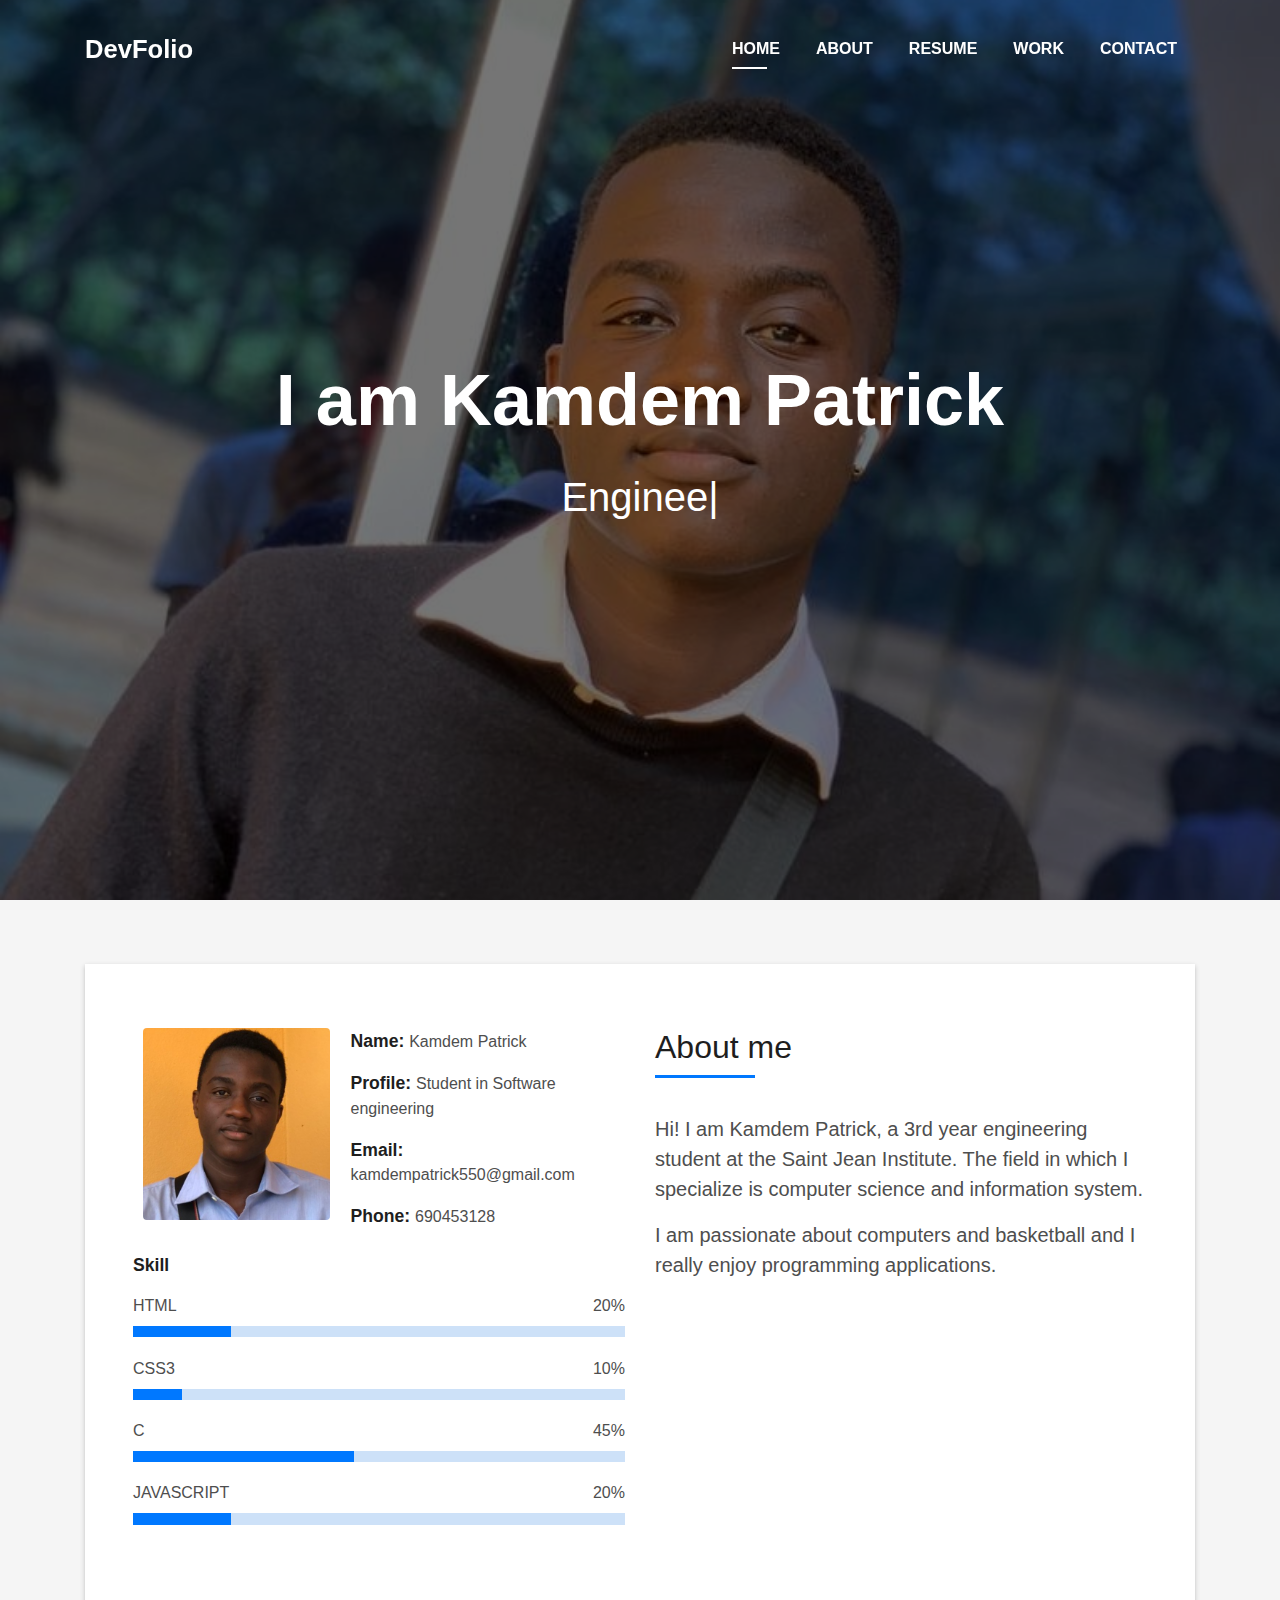
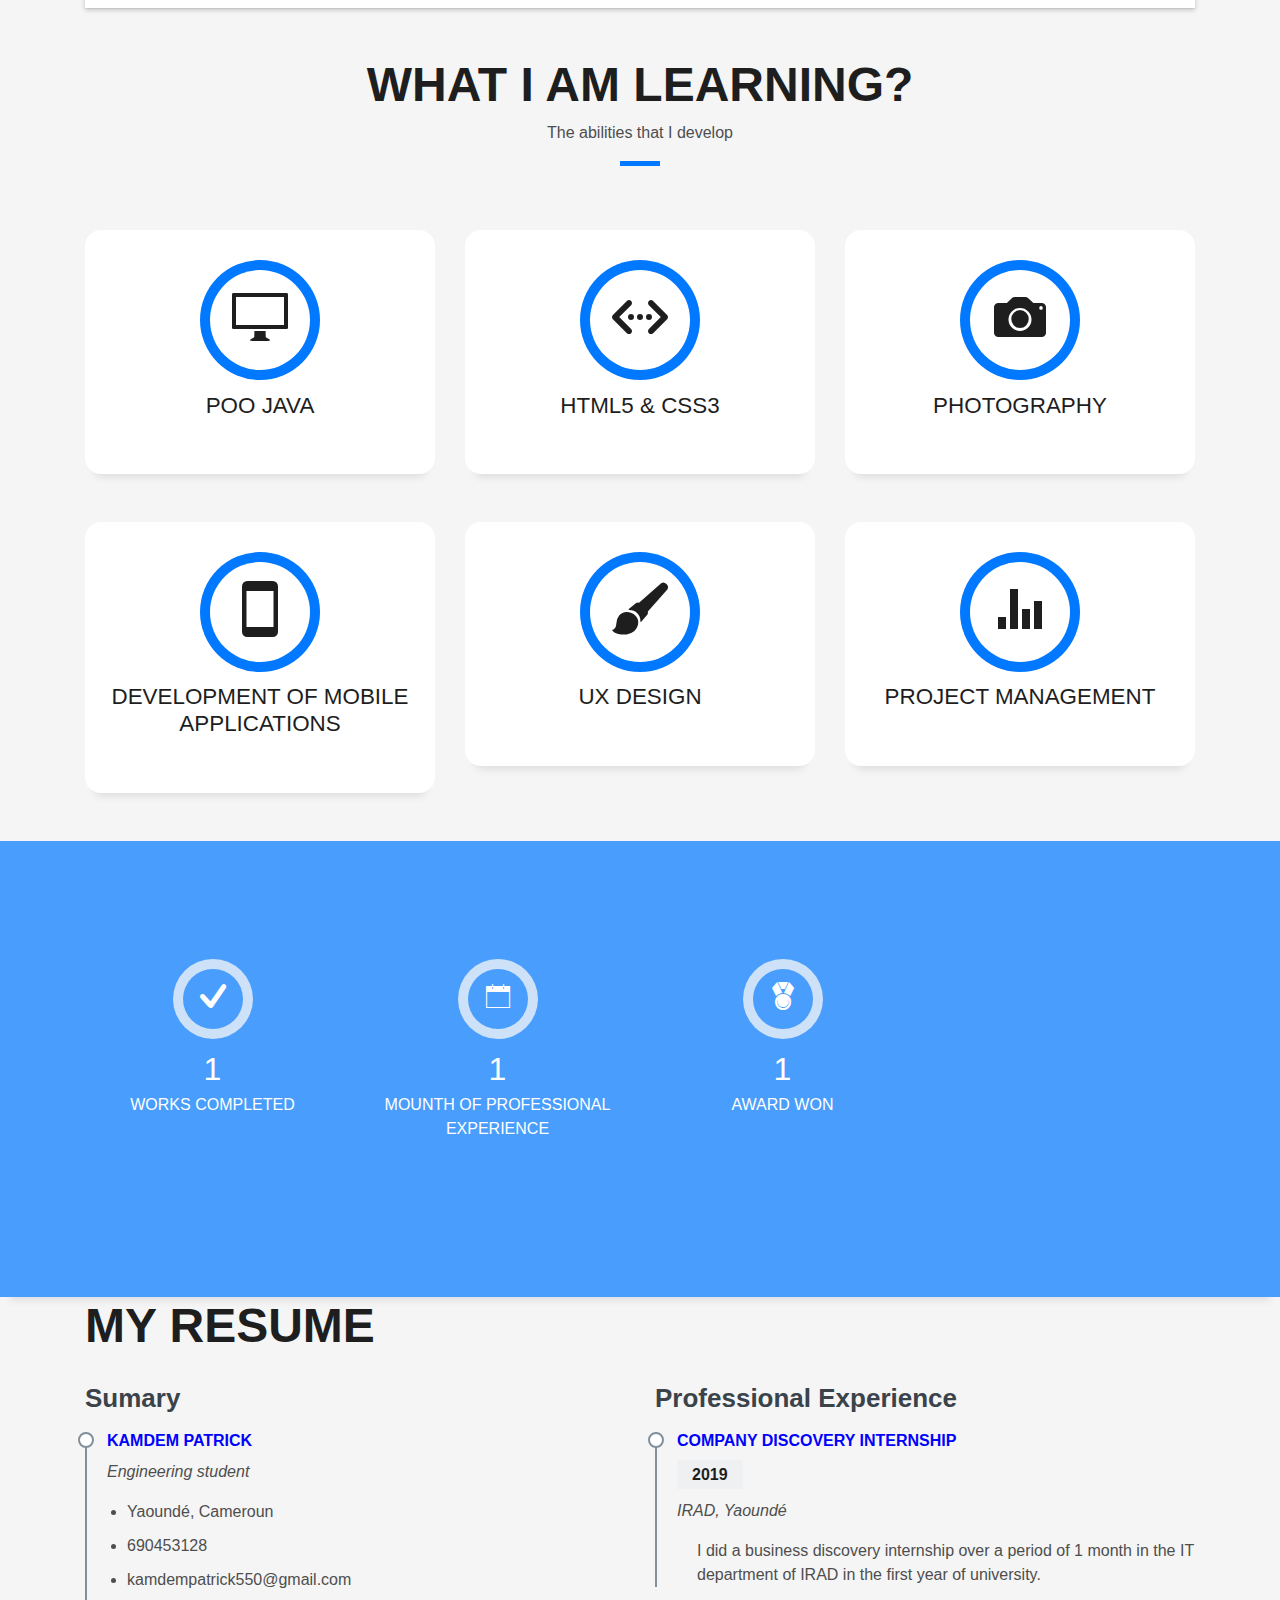
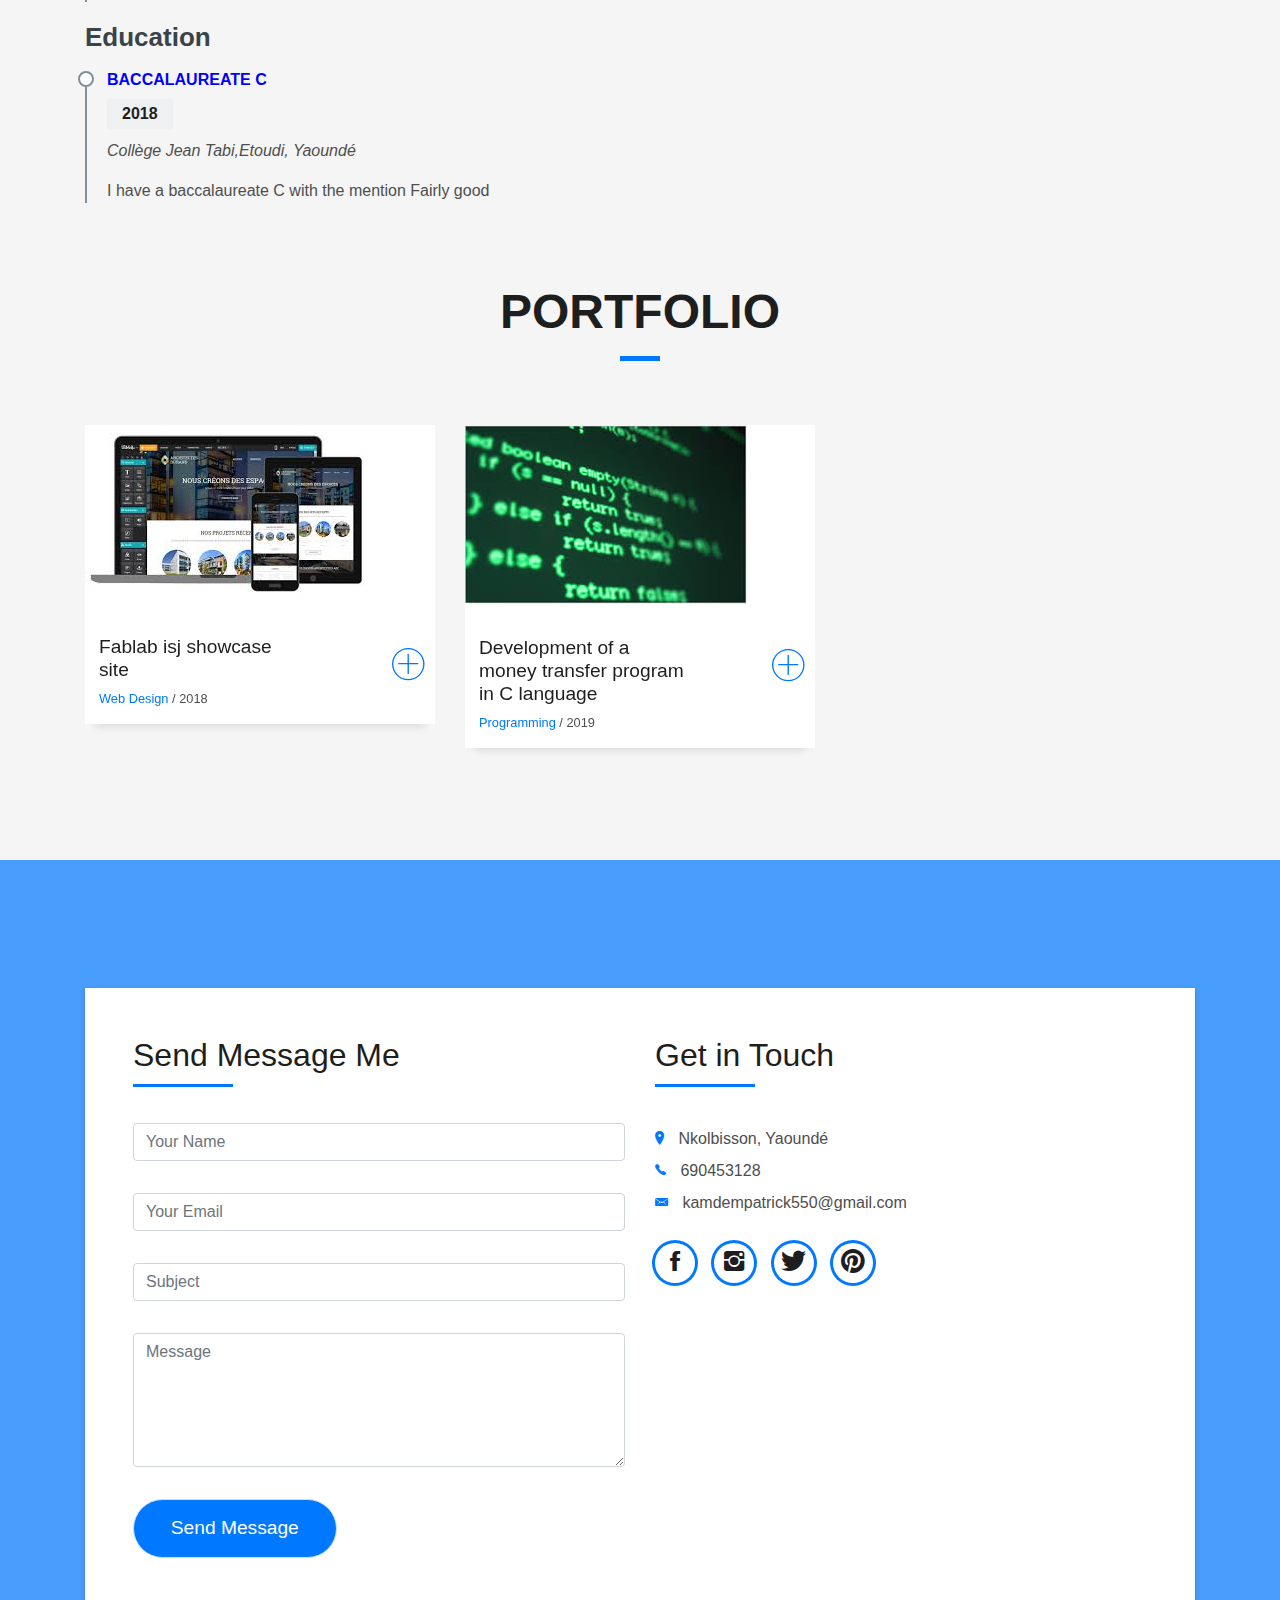
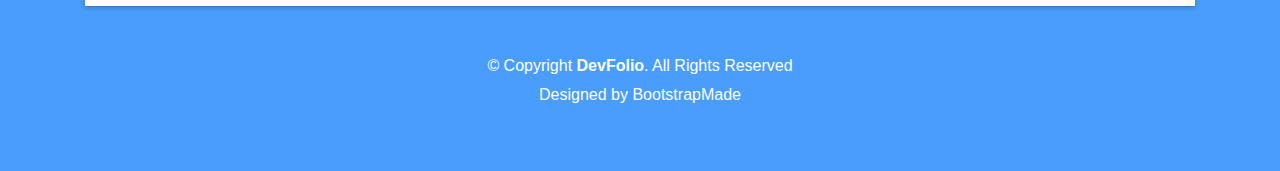
<file: index.html>
<!DOCTYPE html>
<html lang="en">
<head>
  <meta charset="utf-8">
  <title>DevFolio Bootstrap Template</title>
  <meta content="width=device-width, initial-scale=1.0" name="viewport">
  <meta content="" name="keywords">
  <meta content="" name="description">

  <!-- Favicons -->
  <link href="img/favicon.png" rel="icon">
  <link href="img/apple-touch-icon.png" rel="apple-touch-icon">

  <!-- Bootstrap CSS File -->
  <link href="lib/bootstrap/css/bootstrap.min.css" rel="stylesheet">

  <!-- Libraries CSS Files -->
  <link href="lib/font-awesome/css/font-awesome.min.css" rel="stylesheet">
  <link href="lib/animate/animate.min.css" rel="stylesheet">
  <link href="lib/ionicons/css/ionicons.min.css" rel="stylesheet">
  <link href="lib/owlcarousel/assets/owl.carousel.min.css" rel="stylesheet">
  <link href="lib/lightbox/css/lightbox.min.css" rel="stylesheet">

  <!-- Main Stylesheet File -->
  <link href="css/style.css" rel="stylesheet">

  <!-- =======================================================
    Theme Name: DevFolio
    Theme URL: https://bootstrapmade.com/devfolio-bootstrap-portfolio-html-template/
    Author: BootstrapMade.com
    License: https://bootstrapmade.com/license/
  ======================================================= -->
</head>

<body id="page-top">

  <!--/ Nav Star /-->
  <nav class="navbar navbar-b navbar-trans navbar-expand-md fixed-top" id="mainNav">
    <div class="container">
      <a class="navbar-brand js-scroll" href="#page-top">DevFolio</a>
      <button class="navbar-toggler collapsed" type="button" data-toggle="collapse" data-target="#navbarDefault"
        aria-controls="navbarDefault" aria-expanded="false" aria-label="Toggle navigation">
        <span></span>
        <span></span>
        <span></span>
      </button>
      <div class="navbar-collapse collapse justify-content-end" id="navbarDefault">
        <ul class="navbar-nav">
          <li class="nav-item">
            <a class="nav-link js-scroll active" href="#home">Home</a>
          </li>
          <li class="nav-item">
            <a class="nav-link js-scroll" href="#about">About</a>
          </li>
          <li class="nav-item">
            <a class="nav-link js-scroll" href="#service">Resume</a>
          </li>
          <li class="nav-item">
            <a class="nav-link js-scroll" href="#work">Work</a>
          </li>
          <!-- <li class="nav-item">
            <a class="nav-link js-scroll" href="#blog">Blog</a>
          </li> -->
          <li class="nav-item">
            <a class="nav-link js-scroll" href="#contact">Contact</a>
          </li>
        </ul>
      </div>
    </div>
  </nav>
  <!--/ Nav End /-->

  <!--/ Intro Skew Star /-->
  <div id="home" class="intro route bg-image" style="background-image: url(img/Moi4.jpg)">
    <div class="overlay-itro"></div>
    <div class="intro-content display-table">
      <div class="table-cell">
        <div class="container">
          <!--<p class="display-6 color-d">Hello, world!</p>-->
          <h1 class="intro-title mb-4">I am Kamdem Patrick</h1>
          <p class="intro-subtitle"><span class="text-slider-items">Engineering student,Web developer</span><strong class="text-slider"></strong></p>
          <!-- <p class="pt-3"><a class="btn btn-primary btn js-scroll px-4" href="#about" role="button">Learn More</a></p> -->
        </div>
      </div>
    </div>
  </div>
  <!--/ Intro Skew End /-->

  <section id="about" class="about-mf sect-pt4 route">
    <div class="container">
      <div class="row">
        <div class="col-sm-12">
          <div class="box-shadow-full">
            <div class="row">
              <div class="col-md-6">
                <div class="row">
                  <div class="col-sm-6 col-md-5">
                    <div class="about-img">
                      <img src="img/Moi2.jpg" class="img-fluid rounded b-shadow-a" alt="">
                    </div>
                  </div>
                  <div class="col-sm-6 col-md-7">
                    <div class="about-info">
                      <p><span class="title-s">Name: </span> <span>Kamdem Patrick
                      </span></p>
                      <p><span class="title-s">Profile: </span> <span>Student in Software engineering</span></p>
                      <p><span class="title-s">Email: </span> <span>kamdempatrick550@gmail.com</span></p>
                      <p><span class="title-s">Phone: </span> <span>690453128</span></p>
                    </div>
                  </div>
                </div>
                <div class="skill-mf">
                  <p class="title-s">Skill</p>
                  <span>HTML</span> <span class="pull-right">20%</span>
                  <div class="progress">
                    <div class="progress-bar" role="progressbar" style="width: 20%;" aria-valuenow="85" aria-valuemin="0"
                      aria-valuemax="100"></div>
                  </div>
                  <span>CSS3</span> <span class="pull-right">10%</span>
                  <div class="progress">
                    <div class="progress-bar" role="progressbar" style="width: 10%" aria-valuenow="75" aria-valuemin="0"
                      aria-valuemax="100"></div>
                  </div>
                  <span>C</span> <span class="pull-right">45%</span>
                  <div class="progress">
                    <div class="progress-bar" role="progressbar" style="width: 45%" aria-valuenow="50" aria-valuemin="0"
                      aria-valuemax="100"></div>
                  </div>
                  <span>JAVASCRIPT</span> <span class="pull-right">20%</span>
                  <div class="progress">
                    <div class="progress-bar" role="progressbar" style="width: 20%" aria-valuenow="90" aria-valuemin="0"
                      aria-valuemax="100"></div>
                  </div>
                </div>
              </div>
              <div class="col-md-6">
                <div class="about-me pt-4 pt-md-0">
                  <div class="title-box-2">
                    <h5 class="title-left">
                      About me
                    </h5>
                  </div>
                  <p class="lead">
                    Hi! I am Kamdem Patrick, a 3rd year engineering student at the Saint Jean Institute. The field in which I specialize is computer science and information system.
                  </p>
                  <p class="lead">
                    I am passionate about computers and basketball and I really enjoy programming applications.
                  </p>
                  <!-- <p class="lead">
                    Nulla porttitor accumsan tincidunt. Quisque velit nisi, pretium ut lacinia in, elementum id enim.
                    Nulla porttitor accumsan
                    tincidunt. Mauris blandit aliquet elit, eget tincidunt nibh pulvinar a.
                  </p> -->
                </div>
              </div>
            </div>
          </div>
        </div>
      </div>
    </div>
  </section>

  <!--/ Section Services Star /-->
  <section id="service" class="services-mf route">
    <div class="container">
      <div class="row">
        <div class="col-sm-12">
          <div class="title-box text-center">
            <h3 class="title-a">
              What I am learning?
            </h3>
            <p class="subtitle-a">
              The abilities that I develop
            </p>
            <div class="line-mf"></div>
          </div>
        </div>
      </div>
      <div class="row">
        <div class="col-md-4">
          <div class="service-box">
            <div class="service-ico">
              <span class="ico-circle"><i class="ion-monitor"></i></span>
            </div>
            <div class="service-content">
              <h2 class="s-title">POO JAVA</h2>
              <!-- <p class="s-description text-center">
                Lorem ipsum dolor sit amet consectetur adipisicing elit. Magni adipisci eaque autem fugiat! Quia,
                provident vitae! Magni
                tempora perferendis eum non provident.
              </p> -->
            </div>
          </div>
        </div>
        <div class="col-md-4">
          <div class="service-box">
            <div class="service-ico">
              <span class="ico-circle"><i class="ion-code-working"></i></span>
            </div>
            <div class="service-content">
              <h2 class="s-title">HTML5 & CSS3 </h2>
              <!-- <p class="s-description text-center">
                Lorem ipsum dolor sit amet consectetur adipisicing elit. Magni adipisci eaque autem fugiat! Quia,
                provident vitae! Magni
                tempora perferendis eum non provident.
              </p> -->
            </div>
          </div>
        </div>
        <div class="col-md-4">
          <div class="service-box">
            <div class="service-ico">
              <span class="ico-circle"><i class="ion-camera"></i></span>
            </div>
            <div class="service-content">
              <h2 class="s-title">Photography</h2>
              <!-- <p class="s-description text-center">
                Lorem ipsum dolor sit amet consectetur adipisicing elit. Magni adipisci eaque autem fugiat! Quia,
                provident vitae! Magni
                tempora perferendis eum non provident.
              </p> -->
            </div>
          </div>
        </div>
        <div class="col-md-4">
          <div class="service-box">
            <div class="service-ico">
              <span class="ico-circle"><i class="ion-android-phone-portrait"></i></span>
            </div>
            <div class="service-content">
              <h2 class="s-title">development of mobile applications</h2>
              <!-- <p class="s-description text-center">
                Lorem ipsum dolor sit amet consectetur adipisicing elit. Magni adipisci eaque autem fugiat! Quia,
                provident vitae! Magni
                tempora perferendis eum non provident.
              </p> -->
            </div>
          </div>
        </div>
        <div class="col-md-4">
          <div class="service-box">
            <div class="service-ico">
              <span class="ico-circle"><i class="ion-paintbrush"></i></span>
            </div>
            <div class="service-content">
              <h2 class="s-title">UX Design</h2>
              <!-- <p class="s-description text-center">
                Lorem ipsum dolor sit amet consectetur adipisicing elit. Magni adipisci eaque autem fugiat! Quia,
                provident vitae! Magni
                tempora perferendis eum non provident.
              </p> -->
            </div>
          </div>
        </div>
        <div class="col-md-4">
          <div class="service-box">
            <div class="service-ico">
              <span class="ico-circle"><i class="ion-stats-bars"></i></span>
            </div>
            <div class="service-content">
              <h2 class="s-title">project management</h2>
              <!-- <p class="s-description text-center">
                Lorem ipsum dolor sit amet consectetur adipisicing elit. Magni adipisci eaque autem fugiat! Quia,
                provident vitae! Magni
                tempora perferendis eum non provident.
              </p> -->
            </div>
          </div>
        </div>
      </div>
    </div>
  </section>
  <!--/ Section Services End /-->

  <div class="section-counter paralax-mf bg-image" style="background-image: url(img/counters-bg.jpg)">
    <div class="overlay-mf"></div>
    <div class="container">
      <div class="row">
        <div class="col-sm-3 col-lg-3">
          <div class="counter-box">
            <div class="counter-ico">
              <span class="ico-circle"><i class="ion-checkmark-round"></i></span>
            </div>
            <div class="counter-num">
              <p class="counter">1</p>
              <span class="counter-text">WORKS COMPLETED</span>
            </div>
          </div>
        </div>
        <div class="col-sm-3 col-lg-3">
          <div class="counter-box pt-4 pt-md-0">
            <div class="counter-ico">
              <span class="ico-circle"><i class="ion-ios-calendar-outline"></i></span>
            </div>
            <div class="counter-num">
              <p class="counter">1</p>
              <span class="counter-text">MOUNTH OF PROFESSIONAL EXPERIENCE</span>
            </div>
          </div>
        </div>
        <div class="col-sm-3 col-lg-3">
          <div class="counter-box pt-4 pt-md-0">
            <div class="counter-ico">
              <span class="ico-circle"><i class="ion-ribbon-a"></i></span>
            </div>
            <div class="counter-num">
              <p class="counter">1</p>
              <span class="counter-text">AWARD WON</span>
            </div>
          </div>
        </div>
        <!-- <div class="col-sm-3 col-lg-3">
          <div class="counter-box pt-4 pt-md-0">
            <div class="counter-ico">
              <span class="ico-circle"><i class="ion-ribbon-a"></i></span>
            </div>
            <div class="counter-num">
              <p class="counter">1</p>
              <span class="counter-text">AWARD WON</span>
            </div>
          </div> -->
        </div>
      </div>
    </div>
  </div>
      
    <!-- Resume -->

    <section id="resume" class="resume">
      <div class="container">

        <div class="section-title">
          <!-- <span>My Resume</span> -->
          <h2 class="title-a">My Resume</h2>
        </div>

        <div class="row">
          <div class="col-lg-6">
            <h3 class="resume-title">Sumary</h3>
            <div class="resume-item pb-0">
              <h4>Kamdem Patrick</h4>
              <p><em>Engineering student</em></p>
              <p>
              <ul>
                <li>Yaoundé, Cameroun</li>
                <li>690453128</li>
                <li>kamdempatrick550@gmail.com</li>
              </ul>
              </p>
            </div>

            <h3 class="resume-title">Education</h3>
            <div class="resume-item">
              <h4>Baccalaureate C</h4>
              <h5>2018</h5>
              <p><em>Collège Jean Tabi,Etoudi, Yaoundé</em></p>
              <p>I have a baccalaureate C with the mention Fairly good</p>
            </div>
            <!-- <div class="resume-item">
              <h4>Bachelor of Fine Arts &amp; Graphic Design</h4>
              <h5>2010 - 2014</h5>
              <p><em>Rochester Institute of Technology, Rochester, NY</em></p>
              <p>Quia nobis sequi est occaecati aut. Repudiandae et iusto quae reiciendis et quis Eius vel ratione eius unde vitae rerum voluptates asperiores voluptatem Earum molestiae consequatur neque etlon sader mart dila</p>
            </div> -->
          </div>
          <div class="col-lg-6">
            <h3 class="resume-title">Professional Experience</h3>
            <div class="resume-item">
              <h4>Company discovery internship</h4>
              <h5>2019</h5>
              <p><em>IRAD, Yaoundé </em></p>
              <p>
              <ul>
                <p>
                  I did a business discovery internship over a period of 1 month in the IT department of IRAD in the first year of university.</p>
              </ul>
              </p>
            </div>
            <!-- <div class="resume-item">
              <h4>Graphic design specialist</h4>
              <h5>2017 - 2018</h5>
              <p><em>Stepping Stone Advertising, New York, NY</em></p>
              <p>
              <ul>
                <li>Developed numerous marketing programs (logos, brochures,infographics, presentations, and advertisements).</li>
                <li>Managed up to 5 projects or tasks at a given time while under pressure</li>
                <li>Recommended and consulted with clients on the most appropriate graphic design</li>
                <li>Created 4+ design presentations and proposals a month for clients and account managers</li>
              </ul>
              </p>
            </div> -->
          </div>
        </div>

      </div>
    </section>


  <!--/ Section Portfolio Star /-->
  <section id="work" class="portfolio-mf sect-pt4 route">
    <div class="container">
      <div class="row">
        <div class="col-sm-12">
          <div class="title-box text-center">
            <h3 class="title-a">
              Portfolio
            </h3>
            <p class="subtitle-a">
              
            </p>
            <div class="line-mf"></div>
          </div>
        </div>
      </div>
      <div class="row">
        <div class="col-md-4">
          <div class="work-box">
            <a href="img/site2.jpg" data-lightbox="gallery-mf">
              <div class="work-img">
                <img src="img/site2.jpg" alt="" class="img-fluid">
              </div>
              <div class="work-content">
                <div class="row">
                  <div class="col-sm-8">
                    <h2 class="w-title">Fablab isj showcase site</h2>
                    <div class="w-more">
                      <span class="w-ctegory">Web Design</span> / <span class="w-date">2018</span>
                    </div>
                  </div>
                  <div class="col-sm-4">
                    <div class="w-like">
                      <span class="ion-ios-plus-outline"></span>
                    </div>
                  </div>
                </div>
              </div>
            </a>
          </div>
        </div>
        <div class="col-md-4">
          <div class="work-box">
            <a href="img/code.jpg" data-lightbox="gallery-mf">
              <div class="work-img">
                <img src="img/code.jpg" alt="" class="img-fluid">
              </div>
              <div class="work-content">
                <div class="row">
                  <div class="col-sm-8">
                    <h2 class="w-title">Development of a money transfer program in C language</h2>
                    <div class="w-more">
                      <span class="w-ctegory">Programming</span> / <span class="w-date">2019</span>
                    </div>
                  </div>
                  <div class="col-sm-4">
                    <div class="w-like">
                      <span class="ion-ios-plus-outline"></span>
                    </div>
                  </div>
                </div>
              </div>
            </a>
          </div>
        </div>
        <!-- <div class="col-md-4">
          <div class="work-box">
            <a href="img/work-3.jpg" data-lightbox="gallery-mf">
              <div class="work-img">
                <img src="img/work-3.jpg" alt="" class="img-fluid">
              </div>
              <div class="work-content">
                <div class="row">
                  <div class="col-sm-8">
                    <h2 class="w-title">Mavrito Lana Dere</h2>
                    <div class="w-more">
                      <span class="w-ctegory">Web Design</span> / <span class="w-date">18 Sep. 2018</span>
                    </div>
                  </div>
                  <div class="col-sm-4">
                    <div class="w-like">
                      <span class="ion-ios-plus-outline"></span>
                    </div>
                  </div>
                </div>
              </div>
            </a>
          </div>
        </div>
        <div class="col-md-4">
          <div class="work-box">
            <a href="img/work-4.jpg" data-lightbox="gallery-mf">
              <div class="work-img">
                <img src="img/work-4.jpg" alt="" class="img-fluid">
              </div>
              <div class="work-content">
                <div class="row">
                  <div class="col-sm-8">
                    <h2 class="w-title">Bindo Laro Cado</h2>
                    <div class="w-more">
                      <span class="w-ctegory">Web Design</span> / <span class="w-date">18 Sep. 2018</span>
                    </div>
                  </div>
                  <div class="col-sm-4">
                    <div class="w-like">
                      <span class="ion-ios-plus-outline"></span>
                    </div>
                  </div>
                </div>
              </div>
            </a>
          </div>
        </div>
        <div class="col-md-4">
          <div class="work-box">
            <a href="img/work-5.jpg" data-lightbox="gallery-mf">
              <div class="work-img">
                <img src="img/work-5.jpg" alt="" class="img-fluid">
              </div>
              <div class="work-content">
                <div class="row">
                  <div class="col-sm-8">
                    <h2 class="w-title">Studio Lena Mado</h2>
                    <div class="w-more">
                      <span class="w-ctegory">Web Design</span> / <span class="w-date">18 Sep. 2018</span>
                    </div>
                  </div>
                  <div class="col-sm-4">
                    <div class="w-like">
                      <span class="ion-ios-plus-outline"></span>
                    </div>
                  </div>
                </div>
              </div>
            </a>
          </div>
        </div>
        <div class="col-md-4">
          <div class="work-box">
            <a href="img/work-6.jpg" data-lightbox="gallery-mf">
              <div class="work-img">
                <img src="img/work-6.jpg" alt="" class="img-fluid">
              </div>
              <div class="work-content">
                <div class="row">
                  <div class="col-sm-8">
                    <h2 class="w-title">Studio Big Bang</h2>
                    <div class="w-more">
                      <span class="w-ctegory">Web Design</span> / <span class="w-date">18 Sep. 2017</span>
                    </div>
                  </div>
                  <div class="col-sm-4">
                    <div class="w-like">
                      <span class="ion-ios-plus-outline"></span>
                    </div>
                  </div>
                </div>
              </div>
            </a>
          </div>
        </div> -->
        
      </div>
    </div>
  </section>
  <!--/ Section Portfolio End /-->

  <!--/ Section Testimonials Star /-->
  <!-- <div class="testimonials paralax-mf bg-image" style="background-image: url(img/overlay-bg.jpg)">
    <div class="overlay-mf"></div>
    <div class="container">
      <div class="row">
        <div class="col-md-12">
          <div id="testimonial-mf" class="owl-carousel owl-theme">
            <div class="testimonial-box">
              <div class="author-test">
                <img src="img/testimonial-2.jpg" alt="" class="rounded-circle b-shadow-a">
                <span class="author">Xavi Alonso</span>
              </div>
              <div class="content-test">
                <p class="description lead">
                  Curabitur arcu erat, accumsan id imperdiet et, porttitor at sem. Lorem ipsum dolor sit amet,
                  consectetur adipiscing elit.
                </p>
                <span class="comit"><i class="fa fa-quote-right"></i></span>
              </div>
            </div>
            <div class="testimonial-box">
              <div class="author-test">
                <img src="img/testimonial-4.jpg" alt="" class="rounded-circle b-shadow-a">
                <span class="author">Marta Socrate</span>
              </div>
              <div class="content-test">
                <p class="description lead">
                  Curabitur arcu erat, accumsan id imperdiet et, porttitor at sem. Lorem ipsum dolor sit amet,
                  consectetur adipiscing elit.
                </p>
                <span class="comit"><i class="fa fa-quote-right"></i></span>
              </div>
            </div>
          </div>
        </div>
      </div>
    </div>
  </div> -->

  <!--/ Section Blog Star /-->
  <!-- <section id="blog" class="blog-mf sect-pt4 route">
    <div class="container">
      <div class="row">
        <div class="col-sm-12">
          <div class="title-box text-center">
            <h3 class="title-a">
              Blog
            </h3>
            <p class="subtitle-a">
              Lorem ipsum, dolor sit amet consectetur adipisicing elit.
            </p>
            <div class="line-mf"></div>
          </div>
        </div>
      </div>
      <div class="row">
        <div class="col-md-4">
          <div class="card card-blog">
            <div class="card-img">
              <a href="blog-single.html"><img src="img/post-1.jpg" alt="" class="img-fluid"></a>
            </div>
            <div class="card-body">
              <div class="card-category-box">
                <div class="card-category">
                  <h6 class="category">Travel</h6>
                </div>
              </div>
              <h3 class="card-title"><a href="blog-single.html">See more ideas about Travel</a></h3>
              <p class="card-description">
                Proin eget tortor risus. Pellentesque in ipsum id orci porta dapibus. Praesent sapien massa, convallis
                a pellentesque nec,
                egestas non nisi.
              </p>
            </div>
            <div class="card-footer">
              <div class="post-author">
                <a href="#">
                  <img src="img/testimonial-2.jpg" alt="" class="avatar rounded-circle">
                  <span class="author">Morgan Freeman</span>
                </a>
              </div>
              <div class="post-date">
                <span class="ion-ios-clock-outline"></span> 10 min
              </div>
            </div>
          </div>
        </div>
        <div class="col-md-4">
          <div class="card card-blog">
            <div class="card-img">
              <a href="blog-single.html"><img src="img/post-2.jpg" alt="" class="img-fluid"></a>
            </div>
            <div class="card-body">
              <div class="card-category-box">
                <div class="card-category">
                  <h6 class="category">Web Design</h6>
                </div>
              </div>
              <h3 class="card-title"><a href="blog-single.html">See more ideas about Travel</a></h3>
              <p class="card-description">
                Proin eget tortor risus. Pellentesque in ipsum id orci porta dapibus. Praesent sapien massa, convallis
                a pellentesque nec,
                egestas non nisi.
              </p>
            </div>
            <div class="card-footer">
              <div class="post-author">
                <a href="#">
                  <img src="img/testimonial-2.jpg" alt="" class="avatar rounded-circle">
                  <span class="author">Morgan Freeman</span>
                </a>
              </div>
              <div class="post-date">
                <span class="ion-ios-clock-outline"></span> 10 min
              </div>
            </div>
          </div>
        </div>
        <div class="col-md-4">
          <div class="card card-blog">
            <div class="card-img">
              <a href="blog-single.html"><img src="img/post-3.jpg" alt="" class="img-fluid"></a>
            </div>
            <div class="card-body">
              <div class="card-category-box">
                <div class="card-category">
                  <h6 class="category">Web Design</h6>
                </div>
              </div>
              <h3 class="card-title"><a href="blog-single.html">See more ideas about Travel</a></h3>
              <p class="card-description">
                Proin eget tortor risus. Pellentesque in ipsum id orci porta dapibus. Praesent sapien massa, convallis
                a pellentesque nec,
                egestas non nisi.
              </p>
            </div>
            <div class="card-footer">
              <div class="post-author">
                <a href="#">
                  <img src="img/testimonial-2.jpg" alt="" class="avatar rounded-circle">
                  <span class="author">Morgan Freeman</span>
                </a>
              </div>
              <div class="post-date">
                <span class="ion-ios-clock-outline"></span> 10 min
              </div>
            </div>
          </div>
        </div>
      </div>
    </div>
  </section> -->
  <!--/ Section Blog End /-->

  <!--/ Section Contact-Footer Star /-->
  <section class="paralax-mf footer-paralax bg-image sect-mt4 route" style="background-image: url(img/overlay-bg.jpg)">
    <div class="overlay-mf"></div>
    <div class="container">
      <div class="row">
        <div class="col-sm-12">
          <div class="contact-mf">
            <div id="contact" class="box-shadow-full">
              <div class="row">
                <div class="col-md-6">
                  <div class="title-box-2">
                    <h5 class="title-left">
                      Send Message Me
                    </h5>
                  </div>
                  <div>
                      <form action="" method="post" role="form" class="contactForm">
                      <div id="sendmessage">Your message has been sent. Thank you!</div>
                      <div id="errormessage"></div>
                      <div class="row">
                        <div class="col-md-12 mb-3">
                          <div class="form-group">
                            <input type="text" name="name" class="form-control" id="name" placeholder="Your Name" data-rule="minlen:4" data-msg="Please enter at least 4 chars" />
                            <div class="validation"></div>
                          </div>
                        </div>
                        <div class="col-md-12 mb-3">
                          <div class="form-group">
                            <input type="email" class="form-control" name="email" id="email" placeholder="Your Email" data-rule="email" data-msg="Please enter a valid email" />
                            <div class="validation"></div>
                          </div>
                        </div>
                        <div class="col-md-12 mb-3">
                            <div class="form-group">
                              <input type="text" class="form-control" name="subject" id="subject" placeholder="Subject" data-rule="minlen:4" data-msg="Please enter at least 8 chars of subject" />
                              <div class="validation"></div>
                            </div>
                        </div>
                        <div class="col-md-12 mb-3">
                          <div class="form-group">
                            <textarea class="form-control" name="message" rows="5" data-rule="required" data-msg="Please write something for us" placeholder="Message"></textarea>
                            <div class="validation"></div>
                          </div>
                        </div>
                        <div class="col-md-12">
                          <button type="submit" class="button button-a button-big button-rouded">Send Message</button>
                        </div>
                      </div>
                    </form>
                  </div>
                </div>
                <div class="col-md-6">
                  <div class="title-box-2 pt-4 pt-md-0">
                    <h5 class="title-left">
                      Get in Touch
                    </h5>
                  </div>
                  <div class="more-info">
                    <!-- <p class="lead">
                      Lorem ipsum dolor sit amet consectetur adipisicing elit. Facilis dolorum dolorem soluta quidem
                      expedita aperiam aliquid at.
                      Totam magni ipsum suscipit amet? Autem nemo esse laboriosam ratione nobis
                      mollitia inventore?
                    </p> -->
                    <ul class="list-ico">
                      <li><span class="ion-ios-location"></span> Nkolbisson, Yaoundé</li>
                      <li><span class="ion-ios-telephone"></span> 690453128</li>
                      <li><span class="ion-email"></span> kamdempatrick550@gmail.com</li>
                    </ul>
                  </div>
                  <div class="socials">
                    <ul>
                      <li><a href=""><span class="ico-circle"><i class="ion-social-facebook"></i></span></a></li>
                      <li><a href=""><span class="ico-circle"><i class="ion-social-instagram"></i></span></a></li>
                      <li><a href=""><span class="ico-circle"><i class="ion-social-twitter"></i></span></a></li>
                      <li><a href=""><span class="ico-circle"><i class="ion-social-pinterest"></i></span></a></li>
                    </ul>
                  </div>
                </div>
              </div>
            </div>
          </div>
        </div>
      </div>
    </div>
    <footer>
      <div class="container">
        <div class="row">
          <div class="col-sm-12">
            <div class="copyright-box">
              <p class="copyright">&copy; Copyright <strong>DevFolio</strong>. All Rights Reserved</p>
              <div class="credits">
                <!--
                  All the links in the footer should remain intact.
                  You can delete the links only if you purchased the pro version.
                  Licensing information: https://bootstrapmade.com/license/
                  Purchase the pro version with working PHP/AJAX contact form: https://bootstrapmade.com/buy/?theme=DevFolio
                -->
                Designed by <a href="https://bootstrapmade.com/">BootstrapMade</a>
              </div>
            </div>
          </div>
        </div>
      </div>
    </footer>
  </section>
  <!--/ Section Contact-footer End /-->

  <a href="#" class="back-to-top"><i class="fa fa-chevron-up"></i></a>
  <div id="preloader"></div>

  <!-- JavaScript Libraries -->
  <script src="lib/jquery/jquery.min.js"></script>
  <script src="lib/jquery/jquery-migrate.min.js"></script>
  <script src="lib/popper/popper.min.js"></script>
  <script src="lib/bootstrap/js/bootstrap.min.js"></script>
  <script src="lib/easing/easing.min.js"></script>
  <script src="lib/counterup/jquery.waypoints.min.js"></script>
  <script src="lib/counterup/jquery.counterup.js"></script>
  <script src="lib/owlcarousel/owl.carousel.min.js"></script>
  <script src="lib/lightbox/js/lightbox.min.js"></script>
  <script src="lib/typed/typed.min.js"></script>
  <!-- Contact Form JavaScript File -->
  <script src="contactform/contactform.js"></script>

  <!-- Template Main Javascript File -->
  <script src="js/main.js"></script>

</body>
</html>
</file>
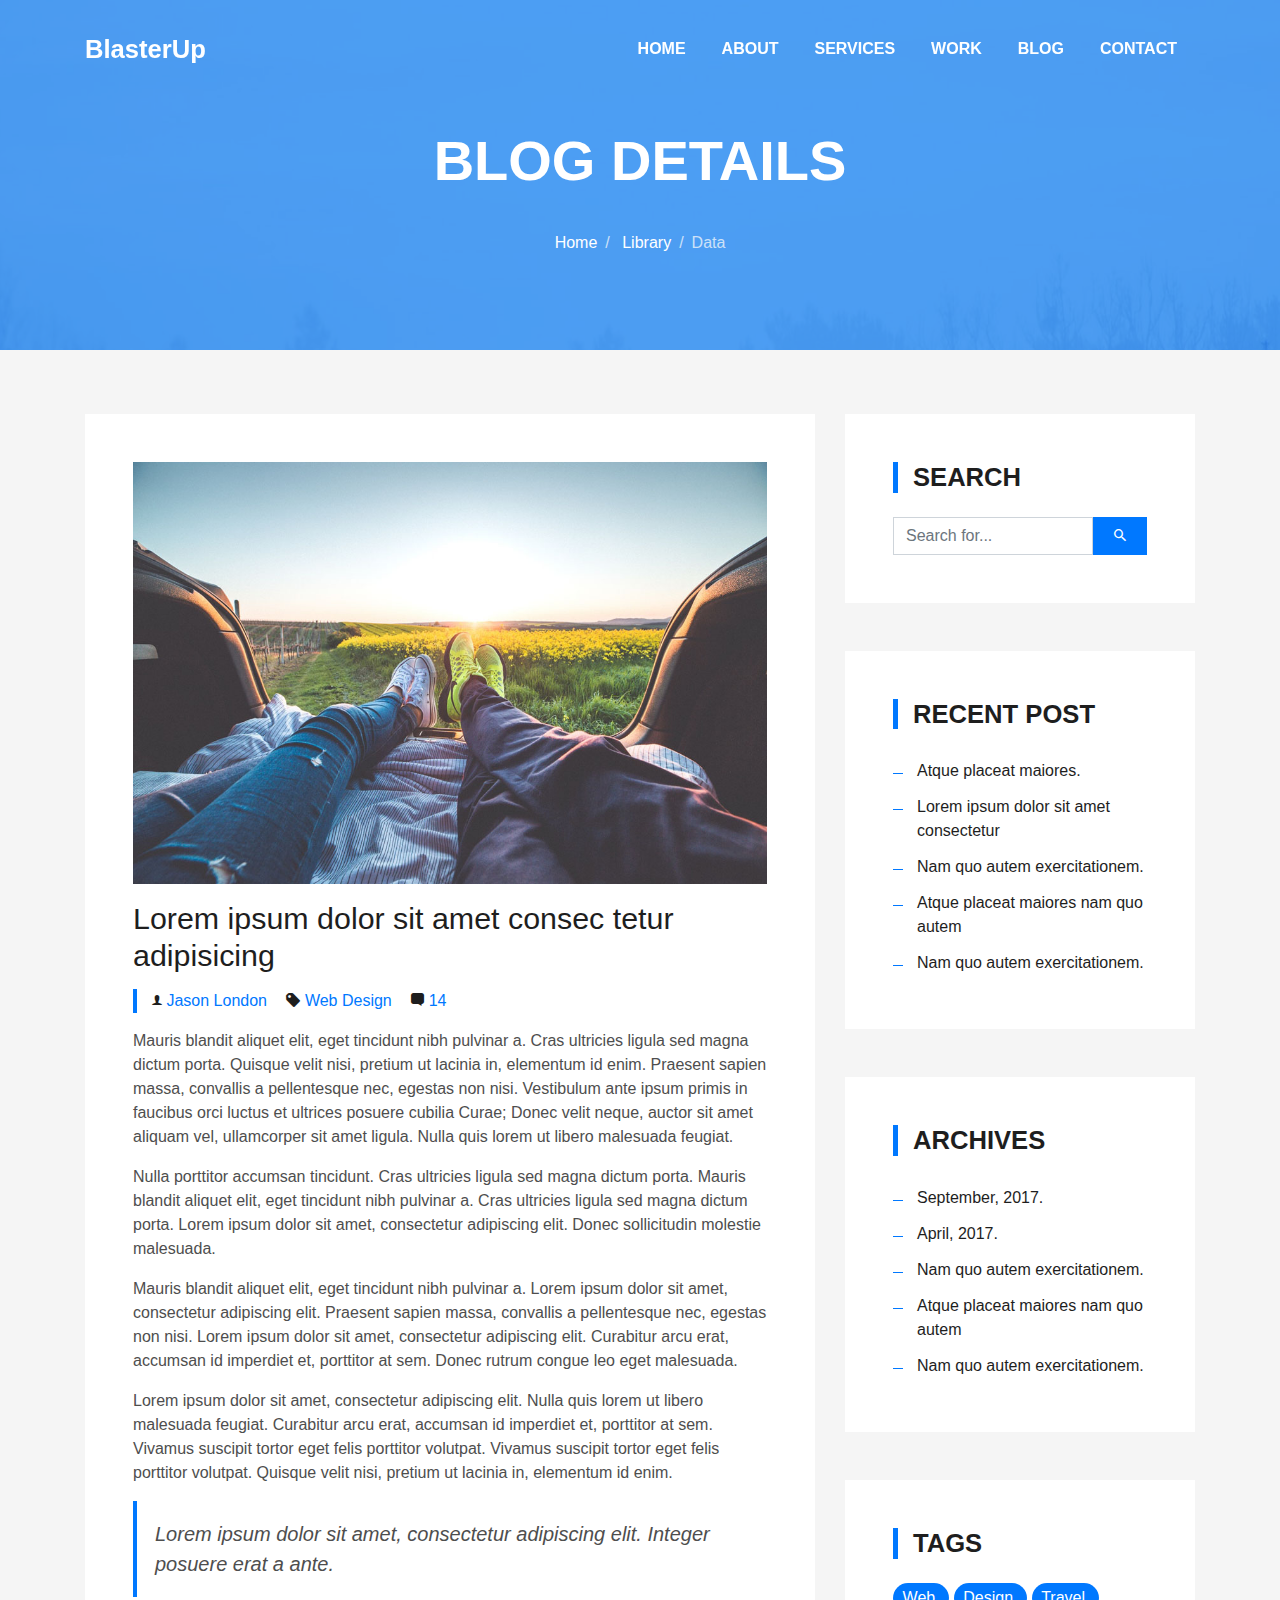
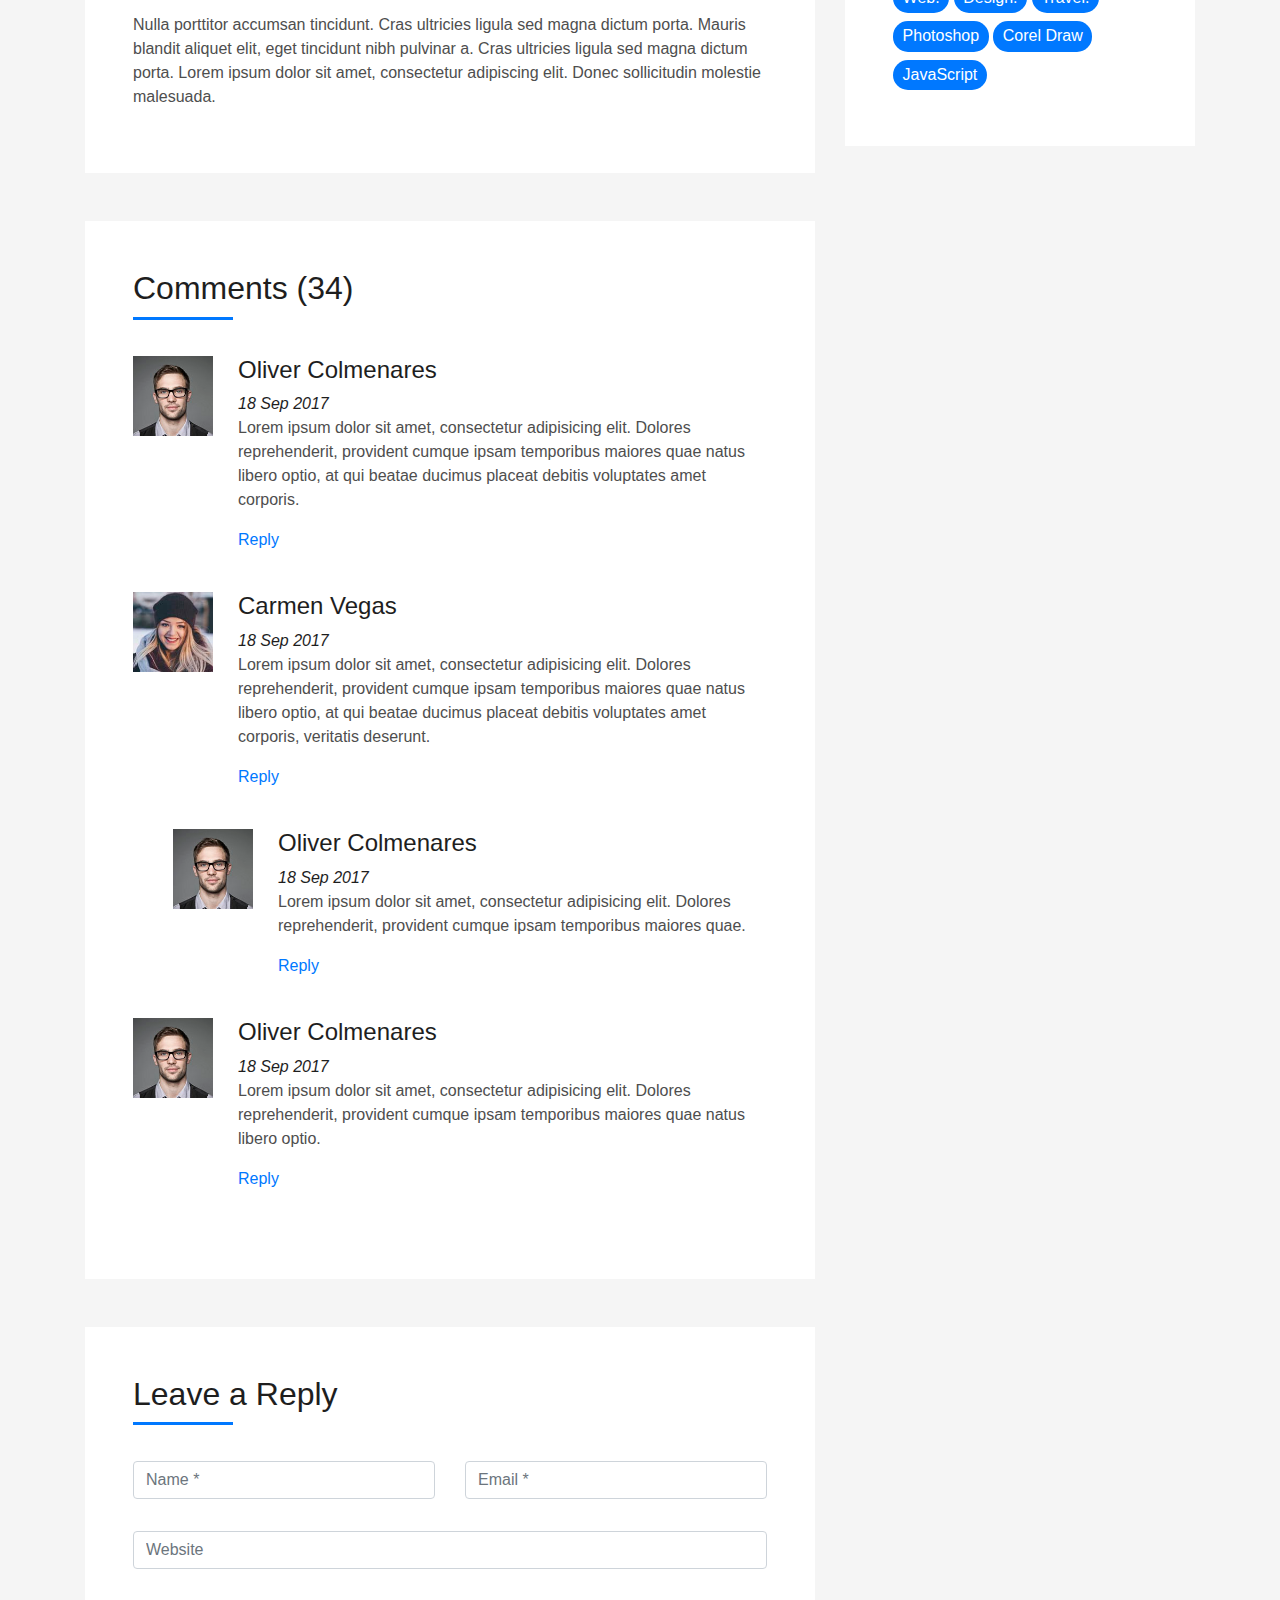
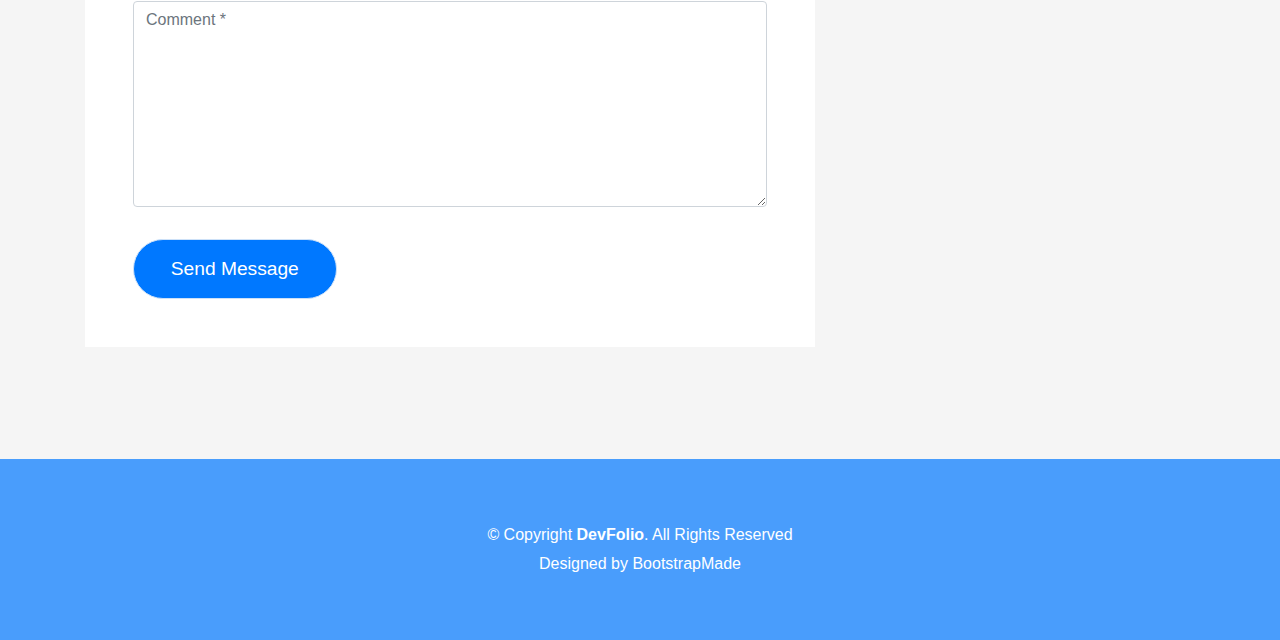
<file: blog-single.html>
<!DOCTYPE html>
<html lang="en">
<head>
  <meta charset="utf-8">
  <title>DevFolio Bootstrap Template</title>
  <meta content="width=device-width, initial-scale=1.0" name="viewport">
  <meta content="" name="keywords">
  <meta content="" name="description">

  <!-- Favicons -->
  <link href="img/favicon.png" rel="icon">
  <link href="img/apple-touch-icon.png" rel="apple-touch-icon">

  <!-- Bootstrap CSS File -->
  <link href="lib/bootstrap/css/bootstrap.min.css" rel="stylesheet">

  <!-- Libraries CSS Files -->
  <link href="lib/font-awesome/css/font-awesome.min.css" rel="stylesheet">
  <link href="lib/animate/animate.min.css" rel="stylesheet">
  <link href="lib/ionicons/css/ionicons.min.css" rel="stylesheet">
  <link href="lib/owlcarousel/assets/owl.carousel.min.css" rel="stylesheet">
  <link href="lib/lightbox/css/lightbox.min.css" rel="stylesheet">

  <!-- Main Stylesheet File -->
  <link href="css/style.css" rel="stylesheet">

  <!-- =======================================================
    Theme Name: DevFolio
    Theme URL: https://bootstrapmade.com/devfolio-bootstrap-portfolio-html-template/
    Author: BootstrapMade.com
    License: https://bootstrapmade.com/license/
  ======================================================= -->
</head>

<body>
  <!--/ Nav Star /-->
  <nav class="navbar navbar-b navbar-trans navbar-expand-md fixed-top" id="mainNav">
    <div class="container">
      <a class="navbar-brand js-scroll" href="#page-top">BlasterUp</a>
      <button class="navbar-toggler collapsed" type="button" data-toggle="collapse" data-target="#navbarDefault"
        aria-controls="navbarDefault" aria-expanded="false" aria-label="Toggle navigation">
        <span></span>
        <span></span>
        <span></span>
      </button>
      <div class="navbar-collapse collapse justify-content-end" id="navbarDefault">
        <ul class="navbar-nav">
          <li class="nav-item">
            <a class="nav-link js-scroll" href="index.html">Home</a>
          </li>
          <li class="nav-item">
            <a class="nav-link js-scroll" href="#">About</a>
          </li>
          <li class="nav-item">
            <a class="nav-link js-scroll" href="#">Services</a>
          </li>
          <li class="nav-item">
            <a class="nav-link js-scroll" href="#">Work</a>
          </li>
          <li class="nav-item">
            <a class="nav-link js-scroll" href="#">Blog</a>
          </li>
          <li class="nav-item">
            <a class="nav-link js-scroll" href="#">Contact</a>
          </li>
        </ul>
      </div>
    </div>
  </nav>
  <!--/ Nav End /-->

  <!--/ Intro Skew Star /-->
  <div class="intro intro-single route bg-image" style="background-image: url(img/overlay-bg.jpg)">
    <div class="overlay-mf"></div>
    <div class="intro-content display-table">
      <div class="table-cell">
        <div class="container">
          <h2 class="intro-title mb-4">Blog Details</h2>
          <ol class="breadcrumb d-flex justify-content-center">
            <li class="breadcrumb-item">
              <a href="#">Home</a>
            </li>
            <li class="breadcrumb-item">
              <a href="#">Library</a>
            </li>
            <li class="breadcrumb-item active">Data</li>
          </ol>
        </div>
      </div>
    </div>
  </div>
  <!--/ Intro Skew End /-->

  <!--/ Section Blog-Single Star /-->
  <section class="blog-wrapper sect-pt4" id="blog">
    <div class="container">
      <div class="row">
        <div class="col-md-8">
          <div class="post-box">
            <div class="post-thumb">
              <img src="img/post-1.jpg" class="img-fluid" alt="">
            </div>
            <div class="post-meta">
              <h1 class="article-title">Lorem ipsum dolor sit amet consec tetur adipisicing</h1>
              <ul>
                <li>
                  <span class="ion-ios-person"></span>
                  <a href="#">Jason London</a>
                </li>
                <li>
                  <span class="ion-pricetag"></span>
                  <a href="#">Web Design</a>
                </li>
                <li>
                  <span class="ion-chatbox"></span>
                  <a href="#">14</a>
                </li>
              </ul>
            </div>
            <div class="article-content">
              <p>
                Mauris blandit aliquet elit, eget tincidunt nibh pulvinar a. Cras ultricies ligula sed magna dictum
                porta. Quisque velit
                nisi, pretium ut lacinia in, elementum id enim. Praesent sapien massa, convallis a pellentesque
                nec, egestas non nisi. Vestibulum ante ipsum primis in faucibus orci luctus et ultrices posuere
                cubilia Curae; Donec velit neque, auctor sit amet aliquam vel, ullamcorper sit amet ligula.
                Nulla quis lorem ut libero malesuada feugiat.
              </p>
              <p>
                Nulla porttitor accumsan tincidunt. Cras ultricies ligula sed magna dictum porta. Mauris blandit
                aliquet elit, eget tincidunt
                nibh pulvinar a. Cras ultricies ligula sed magna dictum porta. Lorem ipsum dolor sit amet,
                consectetur adipiscing elit. Donec sollicitudin molestie malesuada.
              </p>
              <p>
                Mauris blandit aliquet elit, eget tincidunt nibh pulvinar a. Lorem ipsum dolor sit amet, consectetur
                adipiscing elit. Praesent
                sapien massa, convallis a pellentesque nec, egestas non nisi. Lorem ipsum dolor sit amet,
                consectetur adipiscing elit. Curabitur arcu erat, accumsan id imperdiet et, porttitor at
                sem. Donec rutrum congue leo eget malesuada.
              </p>
              <p>
                Lorem ipsum dolor sit amet, consectetur adipiscing elit. Nulla quis lorem ut libero malesuada feugiat.
                Curabitur arcu erat,
                accumsan id imperdiet et, porttitor at sem. Vivamus suscipit tortor eget felis porttitor
                volutpat. Vivamus suscipit tortor eget felis porttitor volutpat. Quisque velit nisi, pretium
                ut lacinia in, elementum id enim.
              </p>
              <blockquote class="blockquote">
                <p class="mb-0">Lorem ipsum dolor sit amet, consectetur adipiscing elit. Integer posuere erat a ante.</p>
              </blockquote>
              <p>
                Nulla porttitor accumsan tincidunt. Cras ultricies ligula sed magna dictum porta. Mauris blandit
                aliquet elit, eget tincidunt
                nibh pulvinar a. Cras ultricies ligula sed magna dictum porta. Lorem ipsum dolor sit amet,
                consectetur adipiscing elit. Donec sollicitudin molestie malesuada.
              </p>
            </div>
          </div>
          <div class="box-comments">
            <div class="title-box-2">
              <h4 class="title-comments title-left">Comments (34)</h4>
            </div>
            <ul class="list-comments">
              <li>
                <div class="comment-avatar">
                  <img src="img/testimonial-2.jpg" alt="">
                </div>
                <div class="comment-details">
                  <h4 class="comment-author">Oliver Colmenares</h4>
                  <span>18 Sep 2017</span>
                  <p>
                    Lorem ipsum dolor sit amet, consectetur adipisicing elit. Dolores reprehenderit, provident cumque
                    ipsam temporibus maiores
                    quae natus libero optio, at qui beatae ducimus placeat debitis voluptates amet corporis.
                  </p>
                  <a href="3">Reply</a>
                </div>
              </li>
              <li>
                <div class="comment-avatar">
                  <img src="img/testimonial-4.jpg" alt="">
                </div>
                <div class="comment-details">
                  <h4 class="comment-author">Carmen Vegas</h4>
                  <span>18 Sep 2017</span>
                  <p>
                    Lorem ipsum dolor sit amet, consectetur adipisicing elit. Dolores reprehenderit, provident cumque
                    ipsam temporibus maiores
                    quae natus libero optio, at qui beatae ducimus placeat debitis voluptates amet corporis,
                    veritatis deserunt.
                  </p>
                  <a href="3">Reply</a>
                </div>
              </li>
              <li class="comment-children">
                <div class="comment-avatar">
                  <img src="img/testimonial-2.jpg" alt="">
                </div>
                <div class="comment-details">
                  <h4 class="comment-author">Oliver Colmenares</h4>
                  <span>18 Sep 2017</span>
                  <p>
                    Lorem ipsum dolor sit amet, consectetur adipisicing elit. Dolores reprehenderit, provident cumque
                    ipsam temporibus maiores
                    quae.
                  </p>
                  <a href="3">Reply</a>
                </div>
              </li>
              <li>
                <div class="comment-avatar">
                  <img src="img/testimonial-2.jpg" alt="">
                </div>
                <div class="comment-details">
                  <h4 class="comment-author">Oliver Colmenares</h4>
                  <span>18 Sep 2017</span>
                  <p>
                    Lorem ipsum dolor sit amet, consectetur adipisicing elit. Dolores reprehenderit, provident cumque
                    ipsam temporibus maiores
                    quae natus libero optio.
                  </p>
                  <a href="3">Reply</a>
                </div>
              </li>
            </ul>
          </div>
          <div class="form-comments">
            <div class="title-box-2">
              <h3 class="title-left">
                Leave a Reply
              </h3>
            </div>
            <form class="form-mf">
              <div class="row">
                <div class="col-md-6 mb-3">
                  <div class="form-group">
                    <input type="text" class="form-control input-mf" id="inputName" placeholder="Name *" required>
                  </div>
                </div>
                <div class="col-md-6 mb-3">
                  <div class="form-group">
                    <input type="email" class="form-control input-mf" id="inputEmail1" placeholder="Email *" required>
                  </div>
                </div>
                <div class="col-md-12 mb-3">
                  <div class="form-group">
                    <input type="url" class="form-control input-mf" id="inputUrl" placeholder="Website">
                  </div>
                </div>
                <div class="col-md-12 mb-3">
                  <div class="form-group">
                    <textarea id="textMessage" class="form-control input-mf" placeholder="Comment *" name="message"
                      cols="45" rows="8" required></textarea>
                  </div>
                </div>
                <div class="col-md-12">
                  <button type="submit" class="button button-a button-big button-rouded">Send Message</button>
                </div>
              </div>
            </form>
          </div>
        </div>
        <div class="col-md-4">
          <div class="widget-sidebar sidebar-search">
            <h5 class="sidebar-title">Search</h5>
            <div class="sidebar-content">
              <form>
                <div class="input-group">
                  <input type="text" class="form-control" placeholder="Search for..." aria-label="Search for...">
                  <span class="input-group-btn">
                    <button class="btn btn-secondary btn-search" type="button">
                      <span class="ion-android-search"></span>
                    </button>
                  </span>
                </div>
              </form>
            </div>
          </div>
          <div class="widget-sidebar">
            <h5 class="sidebar-title">Recent Post</h5>
            <div class="sidebar-content">
              <ul class="list-sidebar">
                <li>
                  <a href="#">Atque placeat maiores.</a>
                </li>
                <li>
                  <a href="#">Lorem ipsum dolor sit amet consectetur</a>
                </li>
                <li>
                  <a href="#">Nam quo autem exercitationem.</a>
                </li>
                <li>
                  <a href="#">Atque placeat maiores nam quo autem</a>
                </li>
                <li>
                  <a href="#">Nam quo autem exercitationem.</a>
                </li>
              </ul>
            </div>
          </div>
          <div class="widget-sidebar">
            <h5 class="sidebar-title">Archives</h5>
            <div class="sidebar-content">
              <ul class="list-sidebar">
                <li>
                  <a href="#">September, 2017.</a>
                </li>
                <li>
                  <a href="#">April, 2017.</a>
                </li>
                <li>
                  <a href="#">Nam quo autem exercitationem.</a>
                </li>
                <li>
                  <a href="#">Atque placeat maiores nam quo autem</a>
                </li>
                <li>
                  <a href="#">Nam quo autem exercitationem.</a>
                </li>
              </ul>
            </div>
          </div>
          <div class="widget-sidebar widget-tags">
            <h5 class="sidebar-title">Tags</h5>
            <div class="sidebar-content">
              <ul>
                <li>
                  <a href="#">Web.</a>
                </li>
                <li>
                  <a href="#">Design.</a>
                </li>
                <li>
                  <a href="#">Travel.</a>
                </li>
                <li>
                  <a href="#">Photoshop</a>
                </li>
                <li>
                  <a href="#">Corel Draw</a>
                </li>
                <li>
                  <a href="#">JavaScript</a>
                </li>
              </ul>
            </div>
          </div>
        </div>
      </div>
    </div>
  </section>
  <!--/ Section Blog-Single End /-->

  <!--/ Section Contact-Footer Star /-->
  <section class="paralax-mf footer-paralax bg-image sect-mt4 route" style="background-image: url(img/overlay-bg.jpg)">
    <div class="overlay-mf"></div>
    <footer>
      <div class="container">
        <div class="row">
          <div class="col-sm-12">
            <div class="copyright-box">
              <p class="copyright">&copy; Copyright <strong>DevFolio</strong>. All Rights Reserved</p>
              <div class="credits">
                <!--
                  All the links in the footer should remain intact.
                  You can delete the links only if you purchased the pro version.
                  Licensing information: https://bootstrapmade.com/license/
                  Purchase the pro version with working PHP/AJAX contact form: https://bootstrapmade.com/buy/?theme=DevFolio
                -->
                Designed by <a href="https://bootstrapmade.com/">BootstrapMade</a>
              </div>
            </div>
          </div>
        </div>
      </div>
    </footer>
  </section>
  <!--/ Section Contact-footer End /-->

  <a href="#" class="back-to-top"><i class="fa fa-chevron-up"></i></a>
  <div id="preloader"></div>

  <!-- JavaScript Libraries -->
  <script src="lib/jquery/jquery.min.js"></script>
  <script src="lib/jquery/jquery-migrate.min.js"></script>
  <script src="lib/popper/popper.min.js"></script>
  <script src="lib/bootstrap/js/bootstrap.min.js"></script>
  <script src="lib/easing/easing.min.js"></script>
  <script src="lib/counterup/jquery.waypoints.min.js"></script>
  <script src="lib/counterup/jquery.counterup.js"></script>
  <script src="lib/owlcarousel/owl.carousel.min.js"></script>
  <script src="lib/lightbox/js/lightbox.min.js"></script>
  <script src="lib/typed/typed.min.js"></script>
  <!-- Contact Form JavaScript File -->
  <script src="contactform/contactform.js"></script>

  <!-- Template Main Javascript File -->
  <script src="js/main.js"></script>

</body>
</html>
</file>
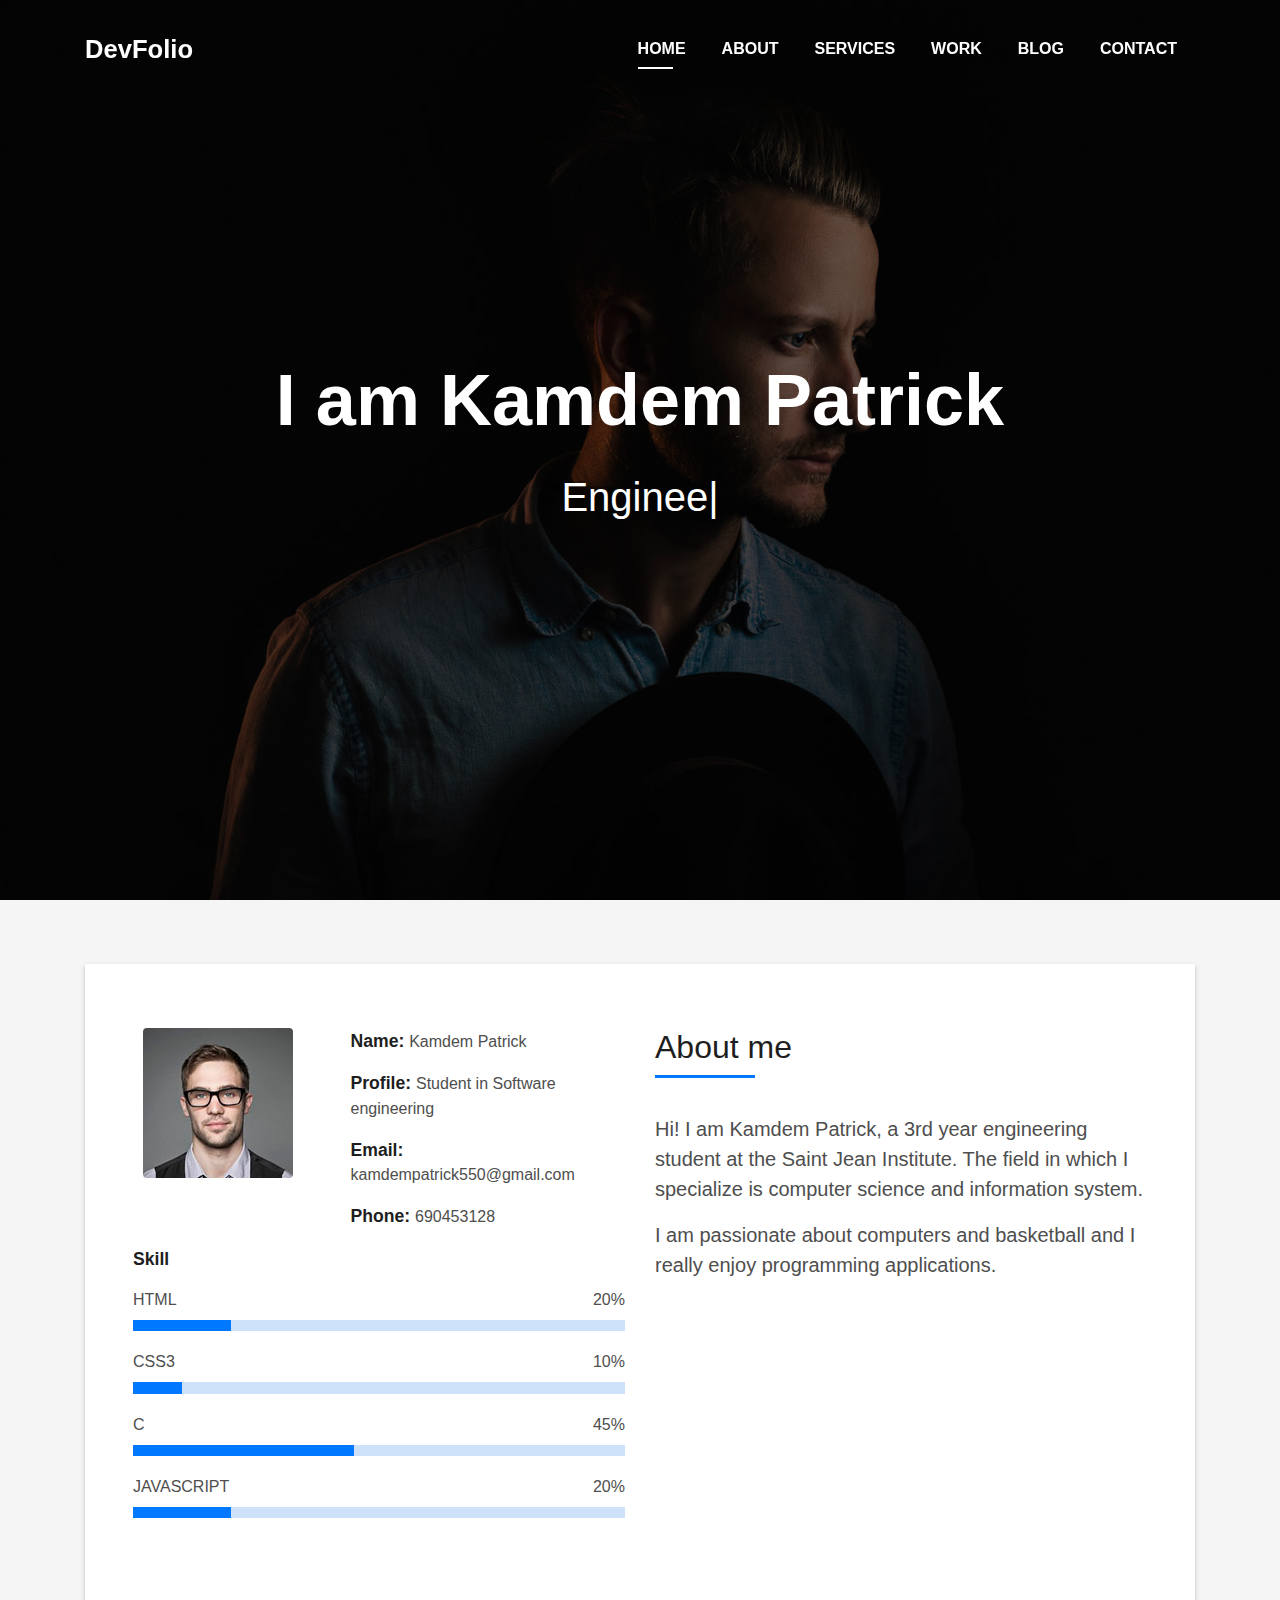
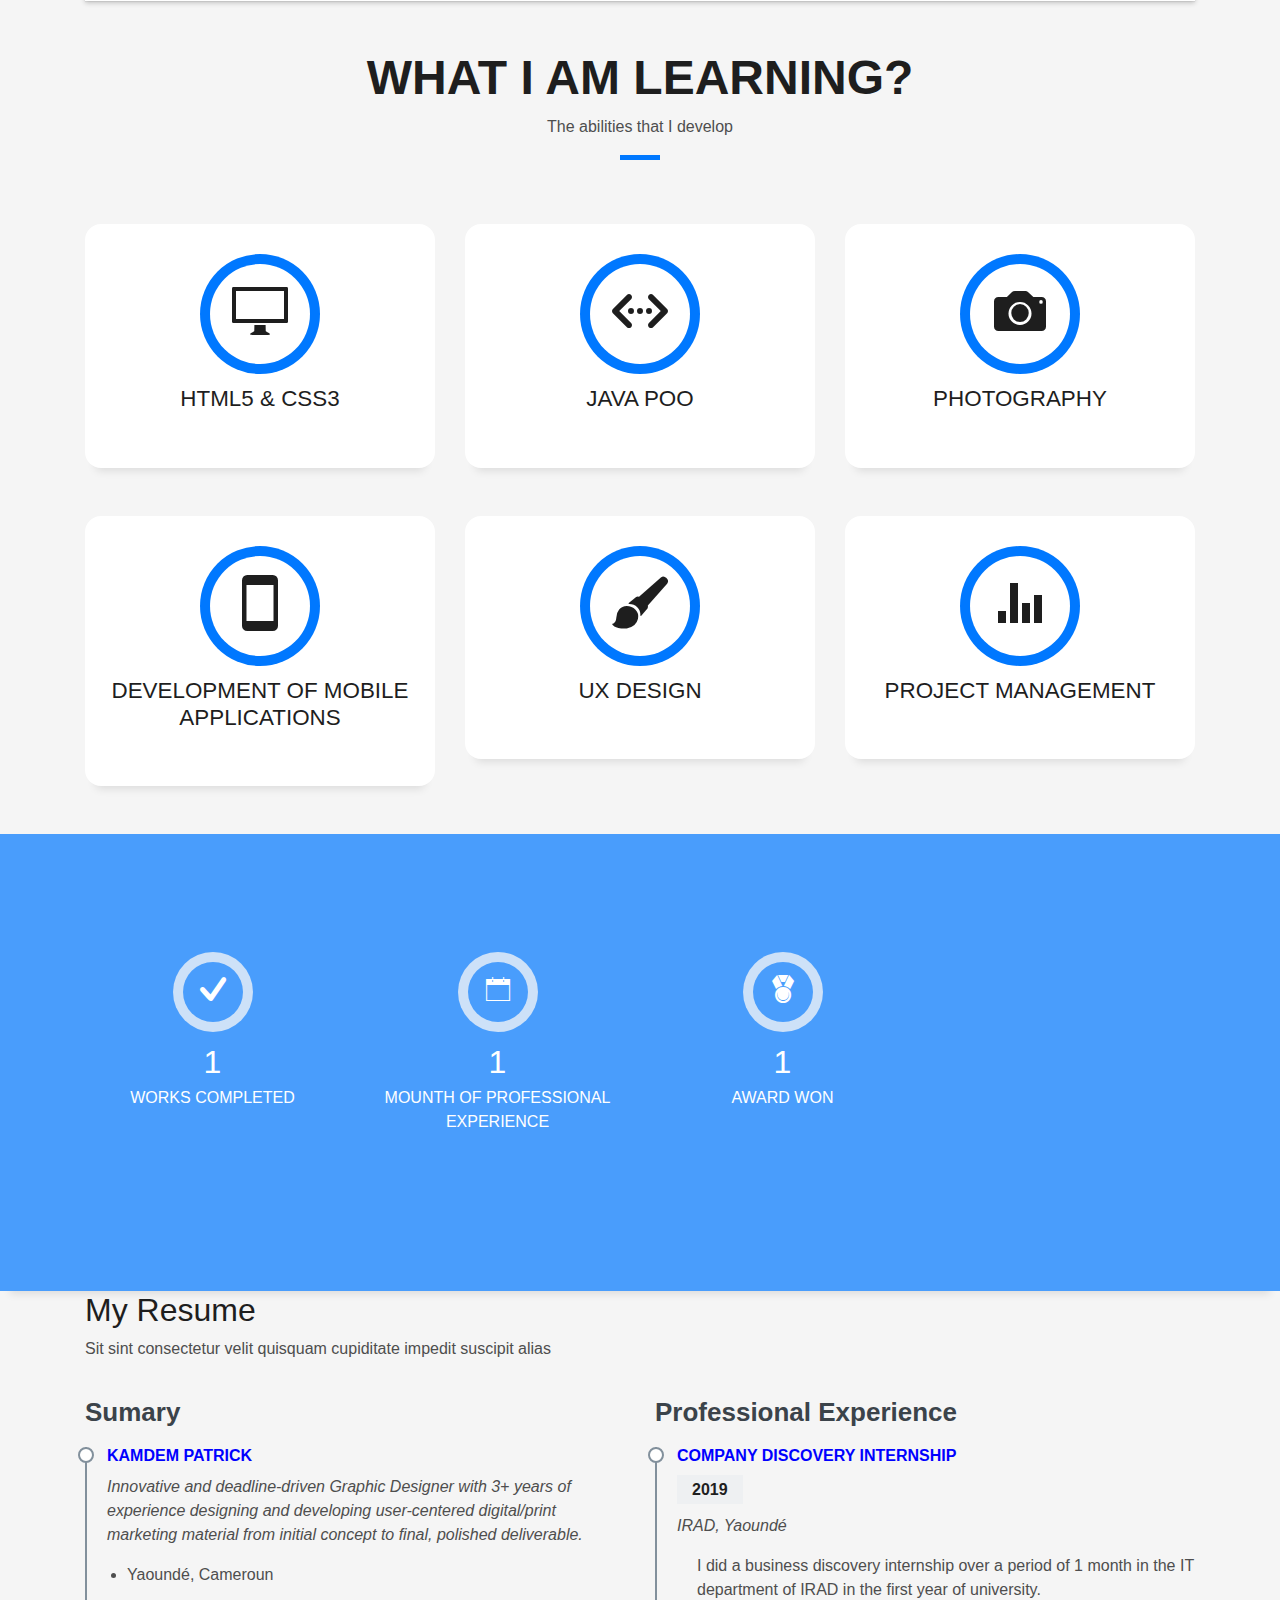
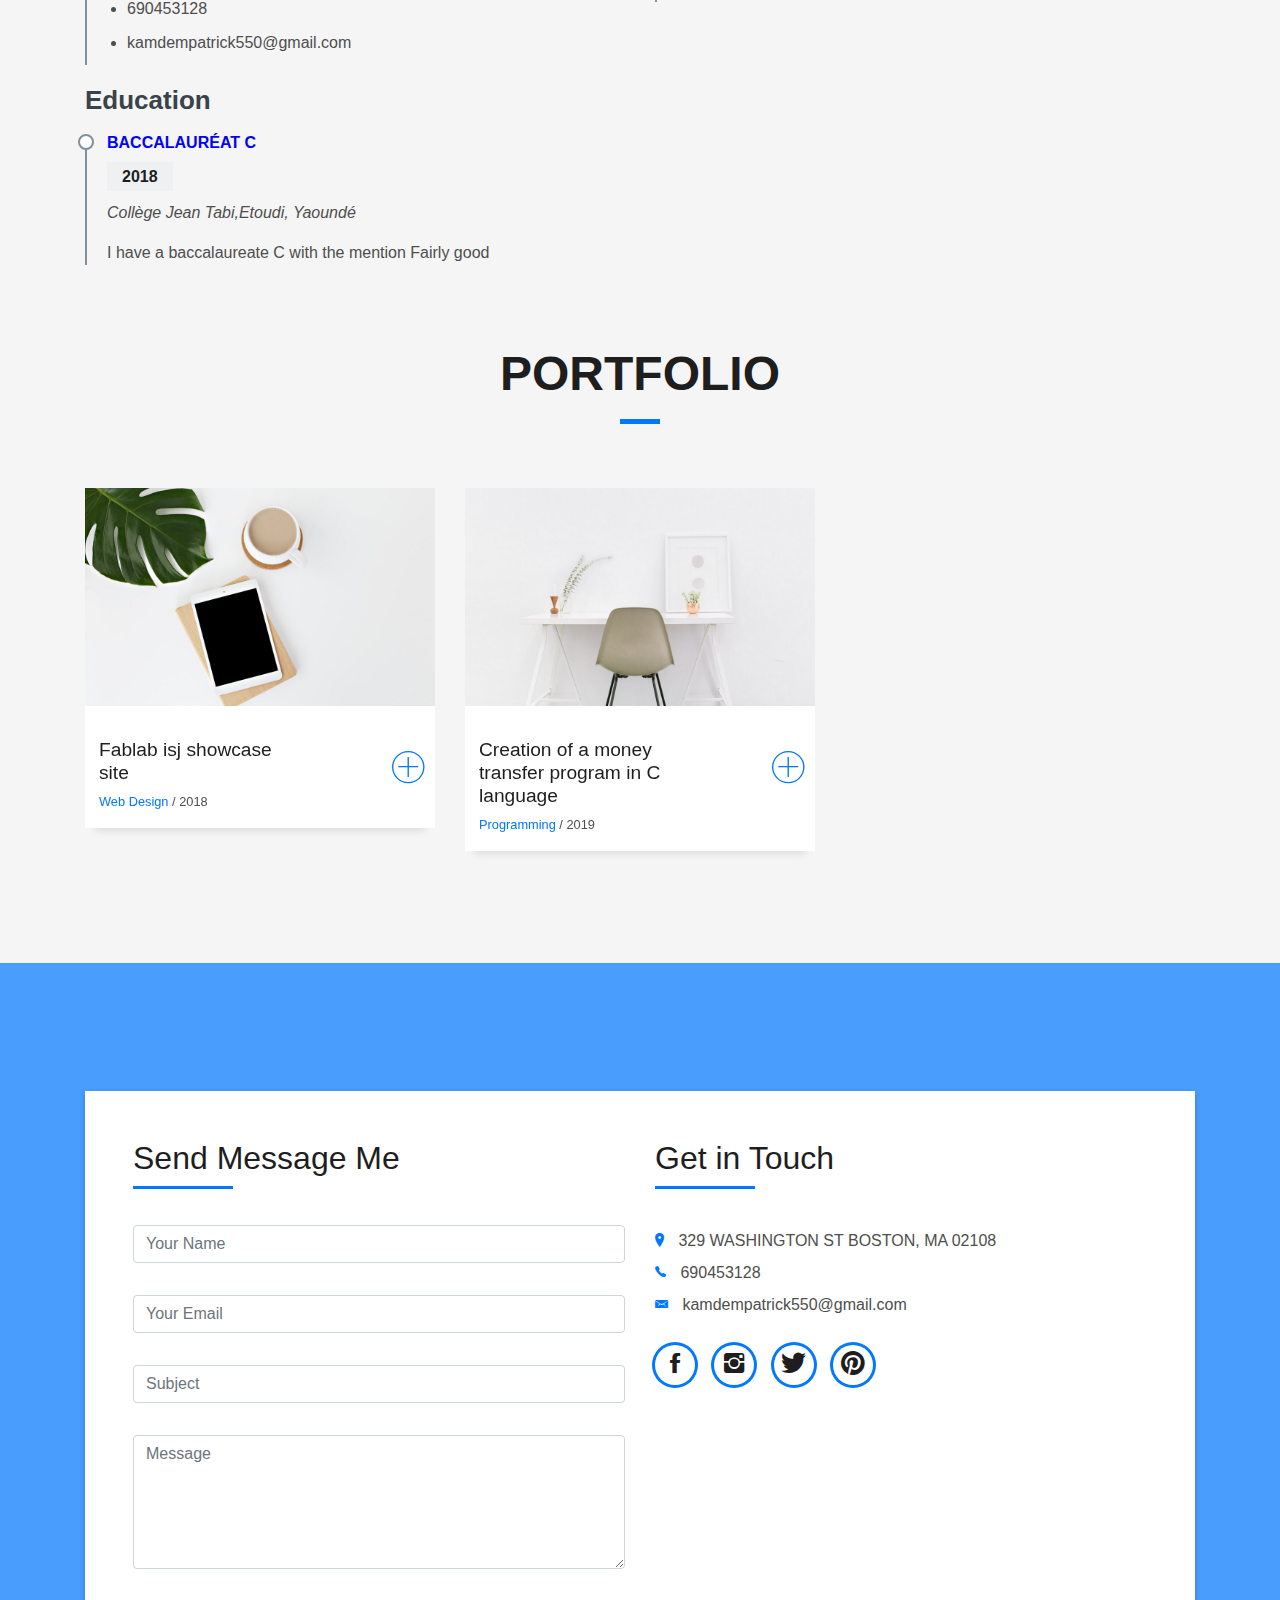
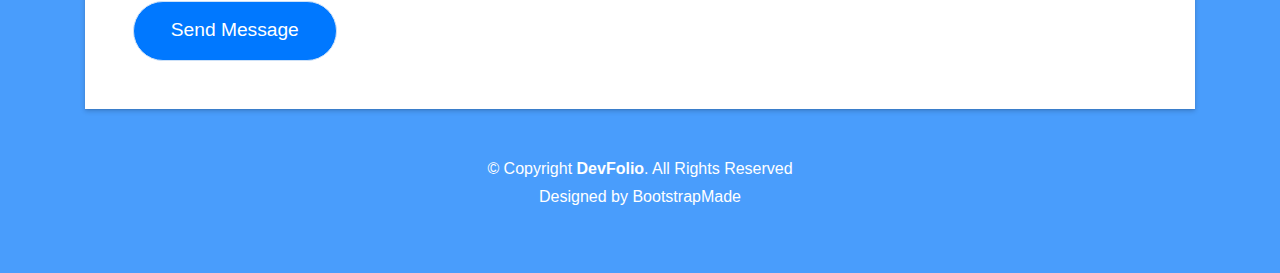
<file: index2.html>
<!DOCTYPE html>
<html lang="en">
<head>
  <meta charset="utf-8">
  <title>DevFolio Bootstrap Template</title>
  <meta content="width=device-width, initial-scale=1.0" name="viewport">
  <meta content="" name="keywords">
  <meta content="" name="description">

  <!-- Favicons -->
  <link href="img/favicon.png" rel="icon">
  <link href="img/apple-touch-icon.png" rel="apple-touch-icon">

  <!-- Bootstrap CSS File -->
  <link href="lib/bootstrap/css/bootstrap.min.css" rel="stylesheet">

  <!-- Libraries CSS Files -->
  <link href="lib/font-awesome/css/font-awesome.min.css" rel="stylesheet">
  <link href="lib/animate/animate.min.css" rel="stylesheet">
  <link href="lib/ionicons/css/ionicons.min.css" rel="stylesheet">
  <link href="lib/owlcarousel/assets/owl.carousel.min.css" rel="stylesheet">
  <link href="lib/lightbox/css/lightbox.min.css" rel="stylesheet">

  <!-- Main Stylesheet File -->
  <link href="css/style.css" rel="stylesheet">

  <!-- =======================================================
    Theme Name: DevFolio
    Theme URL: https://bootstrapmade.com/devfolio-bootstrap-portfolio-html-template/
    Author: BootstrapMade.com
    License: https://bootstrapmade.com/license/
  ======================================================= -->
</head>

<body id="page-top">

  <!--/ Nav Star /-->
  <nav class="navbar navbar-b navbar-trans navbar-expand-md fixed-top" id="mainNav">
    <div class="container">
      <a class="navbar-brand js-scroll" href="#page-top">DevFolio</a>
      <button class="navbar-toggler collapsed" type="button" data-toggle="collapse" data-target="#navbarDefault"
        aria-controls="navbarDefault" aria-expanded="false" aria-label="Toggle navigation">
        <span></span>
        <span></span>
        <span></span>
      </button>
      <div class="navbar-collapse collapse justify-content-end" id="navbarDefault">
        <ul class="navbar-nav">
          <li class="nav-item">
            <a class="nav-link js-scroll active" href="#home">Home</a>
          </li>
          <li class="nav-item">
            <a class="nav-link js-scroll" href="#about">About</a>
          </li>
          <li class="nav-item">
            <a class="nav-link js-scroll" href="#service">Services</a>
          </li>
          <li class="nav-item">
            <a class="nav-link js-scroll" href="#work">Work</a>
          </li>
          <li class="nav-item">
            <a class="nav-link js-scroll" href="#blog">Blog</a>
          </li>
          <li class="nav-item">
            <a class="nav-link js-scroll" href="#contact">Contact</a>
          </li>
        </ul>
      </div>
    </div>
  </nav>
  <!--/ Nav End /-->

  <!--/ Intro Skew Star /-->
  <div id="home" class="intro route bg-image" style="background-image: url(img/intro-bg.jpg)">
    <div class="overlay-itro"></div>
    <div class="intro-content display-table">
      <div class="table-cell">
        <div class="container">
          <!--<p class="display-6 color-d">Hello, world!</p>-->
          <h1 class="intro-title mb-4">I am Kamdem Patrick</h1>
          <p class="intro-subtitle"><span class="text-slider-items">Engineering student,Web developer</span><strong class="text-slider"></strong></p>
          <!-- <p class="pt-3"><a class="btn btn-primary btn js-scroll px-4" href="#about" role="button">Learn More</a></p> -->
        </div>
      </div>
    </div>
  </div>
  <!--/ Intro Skew End /-->

  <section id="about" class="about-mf sect-pt4 route">
    <div class="container">
      <div class="row">
        <div class="col-sm-12">
          <div class="box-shadow-full">
            <div class="row">
              <div class="col-md-6">
                <div class="row">
                  <div class="col-sm-6 col-md-5">
                    <div class="about-img">
                      <img src="img/testimonial-2.jpg" class="img-fluid rounded b-shadow-a" alt="">
                    </div>
                  </div>
                  <div class="col-sm-6 col-md-7">
                    <div class="about-info">
                      <p><span class="title-s">Name: </span> <span>Kamdem Patrick
                      </span></p>
                      <p><span class="title-s">Profile: </span> <span>Student in Software engineering</span></p>
                      <p><span class="title-s">Email: </span> <span>kamdempatrick550@gmail.com</span></p>
                      <p><span class="title-s">Phone: </span> <span>690453128</span></p>
                    </div>
                  </div>
                </div>
                <div class="skill-mf">
                  <p class="title-s">Skill</p>
                  <span>HTML</span> <span class="pull-right">20%</span>
                  <div class="progress">
                    <div class="progress-bar" role="progressbar" style="width: 20%;" aria-valuenow="85" aria-valuemin="0"
                      aria-valuemax="100"></div>
                  </div>
                  <span>CSS3</span> <span class="pull-right">10%</span>
                  <div class="progress">
                    <div class="progress-bar" role="progressbar" style="width: 10%" aria-valuenow="75" aria-valuemin="0"
                      aria-valuemax="100"></div>
                  </div>
                  <span>C</span> <span class="pull-right">45%</span>
                  <div class="progress">
                    <div class="progress-bar" role="progressbar" style="width: 45%" aria-valuenow="50" aria-valuemin="0"
                      aria-valuemax="100"></div>
                  </div>
                  <span>JAVASCRIPT</span> <span class="pull-right">20%</span>
                  <div class="progress">
                    <div class="progress-bar" role="progressbar" style="width: 20%" aria-valuenow="90" aria-valuemin="0"
                      aria-valuemax="100"></div>
                  </div>
                </div>
              </div>
              <div class="col-md-6">
                <div class="about-me pt-4 pt-md-0">
                  <div class="title-box-2">
                    <h5 class="title-left">
                      About me
                    </h5>
                  </div>
                  <p class="lead">
                    Hi! I am Kamdem Patrick, a 3rd year engineering student at the Saint Jean Institute. The field in which I specialize is computer science and information system.
                  </p>
                  <p class="lead">
                    I am passionate about computers and basketball and I really enjoy programming applications.
                  </p>
                  <!-- <p class="lead">
                    Nulla porttitor accumsan tincidunt. Quisque velit nisi, pretium ut lacinia in, elementum id enim.
                    Nulla porttitor accumsan
                    tincidunt. Mauris blandit aliquet elit, eget tincidunt nibh pulvinar a.
                  </p> -->
                </div>
              </div>
            </div>
          </div>
        </div>
      </div>
    </div>
  </section>

  <!--/ Section Services Star /-->
  <section id="service" class="services-mf route">
    <div class="container">
      <div class="row">
        <div class="col-sm-12">
          <div class="title-box text-center">
            <h3 class="title-a">
              What I am learning?
            </h3>
            <p class="subtitle-a">
              The abilities that I develop
            </p>
            <div class="line-mf"></div>
          </div>
        </div>
      </div>
      <div class="row">
        <div class="col-md-4">
          <div class="service-box">
            <div class="service-ico">
              <span class="ico-circle"><i class="ion-monitor"></i></span>
            </div>
            <div class="service-content">
              <h2 class="s-title">HTML5 & CSS3</h2>
              <!-- <p class="s-description text-center">
                Lorem ipsum dolor sit amet consectetur adipisicing elit. Magni adipisci eaque autem fugiat! Quia,
                provident vitae! Magni
                tempora perferendis eum non provident.
              </p> -->
            </div>
          </div>
        </div>
        <div class="col-md-4">
          <div class="service-box">
            <div class="service-ico">
              <span class="ico-circle"><i class="ion-code-working"></i></span>
            </div>
            <div class="service-content">
              <h2 class="s-title">Java POO</h2>
              <!-- <p class="s-description text-center">
                Lorem ipsum dolor sit amet consectetur adipisicing elit. Magni adipisci eaque autem fugiat! Quia,
                provident vitae! Magni
                tempora perferendis eum non provident.
              </p> -->
            </div>
          </div>
        </div>
        <div class="col-md-4">
          <div class="service-box">
            <div class="service-ico">
              <span class="ico-circle"><i class="ion-camera"></i></span>
            </div>
            <div class="service-content">
              <h2 class="s-title">Photography</h2>
              <!-- <p class="s-description text-center">
                Lorem ipsum dolor sit amet consectetur adipisicing elit. Magni adipisci eaque autem fugiat! Quia,
                provident vitae! Magni
                tempora perferendis eum non provident.
              </p> -->
            </div>
          </div>
        </div>
        <div class="col-md-4">
          <div class="service-box">
            <div class="service-ico">
              <span class="ico-circle"><i class="ion-android-phone-portrait"></i></span>
            </div>
            <div class="service-content">
              <h2 class="s-title">development of mobile applications</h2>
              <!-- <p class="s-description text-center">
                Lorem ipsum dolor sit amet consectetur adipisicing elit. Magni adipisci eaque autem fugiat! Quia,
                provident vitae! Magni
                tempora perferendis eum non provident.
              </p> -->
            </div>
          </div>
        </div>
        <div class="col-md-4">
          <div class="service-box">
            <div class="service-ico">
              <span class="ico-circle"><i class="ion-paintbrush"></i></span>
            </div>
            <div class="service-content">
              <h2 class="s-title">UX Design</h2>
              <!-- <p class="s-description text-center">
                Lorem ipsum dolor sit amet consectetur adipisicing elit. Magni adipisci eaque autem fugiat! Quia,
                provident vitae! Magni
                tempora perferendis eum non provident.
              </p> -->
            </div>
          </div>
        </div>
        <div class="col-md-4">
          <div class="service-box">
            <div class="service-ico">
              <span class="ico-circle"><i class="ion-stats-bars"></i></span>
            </div>
            <div class="service-content">
              <h2 class="s-title">project management</h2>
              <!-- <p class="s-description text-center">
                Lorem ipsum dolor sit amet consectetur adipisicing elit. Magni adipisci eaque autem fugiat! Quia,
                provident vitae! Magni
                tempora perferendis eum non provident.
              </p> -->
            </div>
          </div>
        </div>
      </div>
    </div>
  </section>
  <!--/ Section Services End /-->

  <div class="section-counter paralax-mf bg-image" style="background-image: url(img/counters-bg.jpg)">
    <div class="overlay-mf"></div>
    <div class="container">
      <div class="row">
        <div class="col-sm-3 col-lg-3">
          <div class="counter-box">
            <div class="counter-ico">
              <span class="ico-circle"><i class="ion-checkmark-round"></i></span>
            </div>
            <div class="counter-num">
              <p class="counter">1</p>
              <span class="counter-text">WORKS COMPLETED</span>
            </div>
          </div>
        </div>
        <div class="col-sm-3 col-lg-3">
          <div class="counter-box pt-4 pt-md-0">
            <div class="counter-ico">
              <span class="ico-circle"><i class="ion-ios-calendar-outline"></i></span>
            </div>
            <div class="counter-num">
              <p class="counter">1</p>
              <span class="counter-text">MOUNTH OF PROFESSIONAL EXPERIENCE</span>
            </div>
          </div>
        </div>
        <div class="col-sm-3 col-lg-3">
          <div class="counter-box pt-4 pt-md-0">
            <div class="counter-ico">
              <span class="ico-circle"><i class="ion-ribbon-a"></i></span>
            </div>
            <div class="counter-num">
              <p class="counter">1</p>
              <span class="counter-text">AWARD WON</span>
            </div>
          </div>
        </div>
        <!-- <div class="col-sm-3 col-lg-3">
          <div class="counter-box pt-4 pt-md-0">
            <div class="counter-ico">
              <span class="ico-circle"><i class="ion-ribbon-a"></i></span>
            </div>
            <div class="counter-num">
              <p class="counter">1</p>
              <span class="counter-text">AWARD WON</span>
            </div>
          </div> -->
        </div>
      </div>
    </div>
  </div>
      
    <!-- Resume -->

    <section id="resume" class="resume">
      <div class="container">

        <div class="section-title">
          <!-- <span>My Resume</span> -->
          <h2>My Resume</h2>
          <p>Sit sint consectetur velit quisquam cupiditate impedit suscipit alias</p>
        </div>

        <div class="row">
          <div class="col-lg-6">
            <h3 class="resume-title">Sumary</h3>
            <div class="resume-item pb-0">
              <h4>Kamdem Patrick</h4>
              <p><em>Innovative and deadline-driven Graphic Designer with 3+ years of experience designing and developing user-centered digital/print marketing material from initial concept to final, polished deliverable.</em></p>
              <p>
              <ul>
                <li>Yaoundé, Cameroun</li>
                <li>690453128</li>
                <li>kamdempatrick550@gmail.com</li>
              </ul>
              </p>
            </div>

            <h3 class="resume-title">Education</h3>
            <div class="resume-item">
              <h4>Baccalauréat C</h4>
              <h5>2018</h5>
              <p><em>Collège Jean Tabi,Etoudi, Yaoundé</em></p>
              <p>I have a baccalaureate C with the mention Fairly good</p>
            </div>
            <!-- <div class="resume-item">
              <h4>Bachelor of Fine Arts &amp; Graphic Design</h4>
              <h5>2010 - 2014</h5>
              <p><em>Rochester Institute of Technology, Rochester, NY</em></p>
              <p>Quia nobis sequi est occaecati aut. Repudiandae et iusto quae reiciendis et quis Eius vel ratione eius unde vitae rerum voluptates asperiores voluptatem Earum molestiae consequatur neque etlon sader mart dila</p>
            </div> -->
          </div>
          <div class="col-lg-6">
            <h3 class="resume-title">Professional Experience</h3>
            <div class="resume-item">
              <h4>Company discovery internship</h4>
              <h5>2019</h5>
              <p><em>IRAD, Yaoundé </em></p>
              <p>
              <ul>
                <p>
                  I did a business discovery internship over a period of 1 month in the IT department of IRAD in the first year of university.</p>
              </ul>
              </p>
            </div>
            <!-- <div class="resume-item">
              <h4>Graphic design specialist</h4>
              <h5>2017 - 2018</h5>
              <p><em>Stepping Stone Advertising, New York, NY</em></p>
              <p>
              <ul>
                <li>Developed numerous marketing programs (logos, brochures,infographics, presentations, and advertisements).</li>
                <li>Managed up to 5 projects or tasks at a given time while under pressure</li>
                <li>Recommended and consulted with clients on the most appropriate graphic design</li>
                <li>Created 4+ design presentations and proposals a month for clients and account managers</li>
              </ul>
              </p>
            </div> -->
          </div>
        </div>

      </div>
    </section>


  <!--/ Section Portfolio Star /-->
  <section id="work" class="portfolio-mf sect-pt4 route">
    <div class="container">
      <div class="row">
        <div class="col-sm-12">
          <div class="title-box text-center">
            <h3 class="title-a">
              Portfolio
            </h3>
            <p class="subtitle-a">
              
            </p>
            <div class="line-mf"></div>
          </div>
        </div>
      </div>
      <div class="row">
        <div class="col-md-4">
          <div class="work-box">
            <a href="img/work-1.jpg" data-lightbox="gallery-mf">
              <div class="work-img">
                <img src="img/work-1.jpg" alt="" class="img-fluid">
              </div>
              <div class="work-content">
                <div class="row">
                  <div class="col-sm-8">
                    <h2 class="w-title">Fablab isj showcase site</h2>
                    <div class="w-more">
                      <span class="w-ctegory">Web Design</span> / <span class="w-date">2018</span>
                    </div>
                  </div>
                  <div class="col-sm-4">
                    <div class="w-like">
                      <span class="ion-ios-plus-outline"></span>
                    </div>
                  </div>
                </div>
              </div>
            </a>
          </div>
        </div>
        <div class="col-md-4">
          <div class="work-box">
            <a href="img/work-2.jpg" data-lightbox="gallery-mf">
              <div class="work-img">
                <img src="img/work-2.jpg" alt="" class="img-fluid">
              </div>
              <div class="work-content">
                <div class="row">
                  <div class="col-sm-8">
                    <h2 class="w-title">Creation of a money transfer program in C language</h2>
                    <div class="w-more">
                      <span class="w-ctegory">Programming</span> / <span class="w-date">2019</span>
                    </div>
                  </div>
                  <div class="col-sm-4">
                    <div class="w-like">
                      <span class="ion-ios-plus-outline"></span>
                    </div>
                  </div>
                </div>
              </div>
            </a>
          </div>
        </div>
        <!-- <div class="col-md-4">
          <div class="work-box">
            <a href="img/work-3.jpg" data-lightbox="gallery-mf">
              <div class="work-img">
                <img src="img/work-3.jpg" alt="" class="img-fluid">
              </div>
              <div class="work-content">
                <div class="row">
                  <div class="col-sm-8">
                    <h2 class="w-title">Mavrito Lana Dere</h2>
                    <div class="w-more">
                      <span class="w-ctegory">Web Design</span> / <span class="w-date">18 Sep. 2018</span>
                    </div>
                  </div>
                  <div class="col-sm-4">
                    <div class="w-like">
                      <span class="ion-ios-plus-outline"></span>
                    </div>
                  </div>
                </div>
              </div>
            </a>
          </div>
        </div>
        <div class="col-md-4">
          <div class="work-box">
            <a href="img/work-4.jpg" data-lightbox="gallery-mf">
              <div class="work-img">
                <img src="img/work-4.jpg" alt="" class="img-fluid">
              </div>
              <div class="work-content">
                <div class="row">
                  <div class="col-sm-8">
                    <h2 class="w-title">Bindo Laro Cado</h2>
                    <div class="w-more">
                      <span class="w-ctegory">Web Design</span> / <span class="w-date">18 Sep. 2018</span>
                    </div>
                  </div>
                  <div class="col-sm-4">
                    <div class="w-like">
                      <span class="ion-ios-plus-outline"></span>
                    </div>
                  </div>
                </div>
              </div>
            </a>
          </div>
        </div>
        <div class="col-md-4">
          <div class="work-box">
            <a href="img/work-5.jpg" data-lightbox="gallery-mf">
              <div class="work-img">
                <img src="img/work-5.jpg" alt="" class="img-fluid">
              </div>
              <div class="work-content">
                <div class="row">
                  <div class="col-sm-8">
                    <h2 class="w-title">Studio Lena Mado</h2>
                    <div class="w-more">
                      <span class="w-ctegory">Web Design</span> / <span class="w-date">18 Sep. 2018</span>
                    </div>
                  </div>
                  <div class="col-sm-4">
                    <div class="w-like">
                      <span class="ion-ios-plus-outline"></span>
                    </div>
                  </div>
                </div>
              </div>
            </a>
          </div>
        </div>
        <div class="col-md-4">
          <div class="work-box">
            <a href="img/work-6.jpg" data-lightbox="gallery-mf">
              <div class="work-img">
                <img src="img/work-6.jpg" alt="" class="img-fluid">
              </div>
              <div class="work-content">
                <div class="row">
                  <div class="col-sm-8">
                    <h2 class="w-title">Studio Big Bang</h2>
                    <div class="w-more">
                      <span class="w-ctegory">Web Design</span> / <span class="w-date">18 Sep. 2017</span>
                    </div>
                  </div>
                  <div class="col-sm-4">
                    <div class="w-like">
                      <span class="ion-ios-plus-outline"></span>
                    </div>
                  </div>
                </div>
              </div>
            </a>
          </div>
        </div> -->
        
      </div>
    </div>
  </section>
  <!--/ Section Portfolio End /-->

  <!--/ Section Testimonials Star /-->
  <!-- <div class="testimonials paralax-mf bg-image" style="background-image: url(img/overlay-bg.jpg)">
    <div class="overlay-mf"></div>
    <div class="container">
      <div class="row">
        <div class="col-md-12">
          <div id="testimonial-mf" class="owl-carousel owl-theme">
            <div class="testimonial-box">
              <div class="author-test">
                <img src="img/testimonial-2.jpg" alt="" class="rounded-circle b-shadow-a">
                <span class="author">Xavi Alonso</span>
              </div>
              <div class="content-test">
                <p class="description lead">
                  Curabitur arcu erat, accumsan id imperdiet et, porttitor at sem. Lorem ipsum dolor sit amet,
                  consectetur adipiscing elit.
                </p>
                <span class="comit"><i class="fa fa-quote-right"></i></span>
              </div>
            </div>
            <div class="testimonial-box">
              <div class="author-test">
                <img src="img/testimonial-4.jpg" alt="" class="rounded-circle b-shadow-a">
                <span class="author">Marta Socrate</span>
              </div>
              <div class="content-test">
                <p class="description lead">
                  Curabitur arcu erat, accumsan id imperdiet et, porttitor at sem. Lorem ipsum dolor sit amet,
                  consectetur adipiscing elit.
                </p>
                <span class="comit"><i class="fa fa-quote-right"></i></span>
              </div>
            </div>
          </div>
        </div>
      </div>
    </div>
  </div> -->

  <!--/ Section Blog Star /-->
  <!-- <section id="blog" class="blog-mf sect-pt4 route">
    <div class="container">
      <div class="row">
        <div class="col-sm-12">
          <div class="title-box text-center">
            <h3 class="title-a">
              Blog
            </h3>
            <p class="subtitle-a">
              Lorem ipsum, dolor sit amet consectetur adipisicing elit.
            </p>
            <div class="line-mf"></div>
          </div>
        </div>
      </div>
      <div class="row">
        <div class="col-md-4">
          <div class="card card-blog">
            <div class="card-img">
              <a href="blog-single.html"><img src="img/post-1.jpg" alt="" class="img-fluid"></a>
            </div>
            <div class="card-body">
              <div class="card-category-box">
                <div class="card-category">
                  <h6 class="category">Travel</h6>
                </div>
              </div>
              <h3 class="card-title"><a href="blog-single.html">See more ideas about Travel</a></h3>
              <p class="card-description">
                Proin eget tortor risus. Pellentesque in ipsum id orci porta dapibus. Praesent sapien massa, convallis
                a pellentesque nec,
                egestas non nisi.
              </p>
            </div>
            <div class="card-footer">
              <div class="post-author">
                <a href="#">
                  <img src="img/testimonial-2.jpg" alt="" class="avatar rounded-circle">
                  <span class="author">Morgan Freeman</span>
                </a>
              </div>
              <div class="post-date">
                <span class="ion-ios-clock-outline"></span> 10 min
              </div>
            </div>
          </div>
        </div>
        <div class="col-md-4">
          <div class="card card-blog">
            <div class="card-img">
              <a href="blog-single.html"><img src="img/post-2.jpg" alt="" class="img-fluid"></a>
            </div>
            <div class="card-body">
              <div class="card-category-box">
                <div class="card-category">
                  <h6 class="category">Web Design</h6>
                </div>
              </div>
              <h3 class="card-title"><a href="blog-single.html">See more ideas about Travel</a></h3>
              <p class="card-description">
                Proin eget tortor risus. Pellentesque in ipsum id orci porta dapibus. Praesent sapien massa, convallis
                a pellentesque nec,
                egestas non nisi.
              </p>
            </div>
            <div class="card-footer">
              <div class="post-author">
                <a href="#">
                  <img src="img/testimonial-2.jpg" alt="" class="avatar rounded-circle">
                  <span class="author">Morgan Freeman</span>
                </a>
              </div>
              <div class="post-date">
                <span class="ion-ios-clock-outline"></span> 10 min
              </div>
            </div>
          </div>
        </div>
        <div class="col-md-4">
          <div class="card card-blog">
            <div class="card-img">
              <a href="blog-single.html"><img src="img/post-3.jpg" alt="" class="img-fluid"></a>
            </div>
            <div class="card-body">
              <div class="card-category-box">
                <div class="card-category">
                  <h6 class="category">Web Design</h6>
                </div>
              </div>
              <h3 class="card-title"><a href="blog-single.html">See more ideas about Travel</a></h3>
              <p class="card-description">
                Proin eget tortor risus. Pellentesque in ipsum id orci porta dapibus. Praesent sapien massa, convallis
                a pellentesque nec,
                egestas non nisi.
              </p>
            </div>
            <div class="card-footer">
              <div class="post-author">
                <a href="#">
                  <img src="img/testimonial-2.jpg" alt="" class="avatar rounded-circle">
                  <span class="author">Morgan Freeman</span>
                </a>
              </div>
              <div class="post-date">
                <span class="ion-ios-clock-outline"></span> 10 min
              </div>
            </div>
          </div>
        </div>
      </div>
    </div>
  </section> -->
  <!--/ Section Blog End /-->

  <!--/ Section Contact-Footer Star /-->
  <section class="paralax-mf footer-paralax bg-image sect-mt4 route" style="background-image: url(img/overlay-bg.jpg)">
    <div class="overlay-mf"></div>
    <div class="container">
      <div class="row">
        <div class="col-sm-12">
          <div class="contact-mf">
            <div id="contact" class="box-shadow-full">
              <div class="row">
                <div class="col-md-6">
                  <div class="title-box-2">
                    <h5 class="title-left">
                      Send Message Me
                    </h5>
                  </div>
                  <div>
                      <form action="" method="post" role="form" class="contactForm">
                      <div id="sendmessage">Your message has been sent. Thank you!</div>
                      <div id="errormessage"></div>
                      <div class="row">
                        <div class="col-md-12 mb-3">
                          <div class="form-group">
                            <input type="text" name="name" class="form-control" id="name" placeholder="Your Name" data-rule="minlen:4" data-msg="Please enter at least 4 chars" />
                            <div class="validation"></div>
                          </div>
                        </div>
                        <div class="col-md-12 mb-3">
                          <div class="form-group">
                            <input type="email" class="form-control" name="email" id="email" placeholder="Your Email" data-rule="email" data-msg="Please enter a valid email" />
                            <div class="validation"></div>
                          </div>
                        </div>
                        <div class="col-md-12 mb-3">
                            <div class="form-group">
                              <input type="text" class="form-control" name="subject" id="subject" placeholder="Subject" data-rule="minlen:4" data-msg="Please enter at least 8 chars of subject" />
                              <div class="validation"></div>
                            </div>
                        </div>
                        <div class="col-md-12 mb-3">
                          <div class="form-group">
                            <textarea class="form-control" name="message" rows="5" data-rule="required" data-msg="Please write something for us" placeholder="Message"></textarea>
                            <div class="validation"></div>
                          </div>
                        </div>
                        <div class="col-md-12">
                          <button type="submit" class="button button-a button-big button-rouded">Send Message</button>
                        </div>
                      </div>
                    </form>
                  </div>
                </div>
                <div class="col-md-6">
                  <div class="title-box-2 pt-4 pt-md-0">
                    <h5 class="title-left">
                      Get in Touch
                    </h5>
                  </div>
                  <div class="more-info">
                    <!-- <p class="lead">
                      Lorem ipsum dolor sit amet consectetur adipisicing elit. Facilis dolorum dolorem soluta quidem
                      expedita aperiam aliquid at.
                      Totam magni ipsum suscipit amet? Autem nemo esse laboriosam ratione nobis
                      mollitia inventore?
                    </p> -->
                    <ul class="list-ico">
                      <li><span class="ion-ios-location"></span> 329 WASHINGTON ST BOSTON, MA 02108</li>
                      <li><span class="ion-ios-telephone"></span> 690453128</li>
                      <li><span class="ion-email"></span> kamdempatrick550@gmail.com</li>
                    </ul>
                  </div>
                  <div class="socials">
                    <ul>
                      <li><a href=""><span class="ico-circle"><i class="ion-social-facebook"></i></span></a></li>
                      <li><a href=""><span class="ico-circle"><i class="ion-social-instagram"></i></span></a></li>
                      <li><a href=""><span class="ico-circle"><i class="ion-social-twitter"></i></span></a></li>
                      <li><a href=""><span class="ico-circle"><i class="ion-social-pinterest"></i></span></a></li>
                    </ul>
                  </div>
                </div>
              </div>
            </div>
          </div>
        </div>
      </div>
    </div>
    <footer>
      <div class="container">
        <div class="row">
          <div class="col-sm-12">
            <div class="copyright-box">
              <p class="copyright">&copy; Copyright <strong>DevFolio</strong>. All Rights Reserved</p>
              <div class="credits">
                <!--
                  All the links in the footer should remain intact.
                  You can delete the links only if you purchased the pro version.
                  Licensing information: https://bootstrapmade.com/license/
                  Purchase the pro version with working PHP/AJAX contact form: https://bootstrapmade.com/buy/?theme=DevFolio
                -->
                Designed by <a href="https://bootstrapmade.com/">BootstrapMade</a>
              </div>
            </div>
          </div>
        </div>
      </div>
    </footer>
  </section>
  <!--/ Section Contact-footer End /-->

  <a href="#" class="back-to-top"><i class="fa fa-chevron-up"></i></a>
  <div id="preloader"></div>

  <!-- JavaScript Libraries -->
  <script src="lib/jquery/jquery.min.js"></script>
  <script src="lib/jquery/jquery-migrate.min.js"></script>
  <script src="lib/popper/popper.min.js"></script>
  <script src="lib/bootstrap/js/bootstrap.min.js"></script>
  <script src="lib/easing/easing.min.js"></script>
  <script src="lib/counterup/jquery.waypoints.min.js"></script>
  <script src="lib/counterup/jquery.counterup.js"></script>
  <script src="lib/owlcarousel/owl.carousel.min.js"></script>
  <script src="lib/lightbox/js/lightbox.min.js"></script>
  <script src="lib/typed/typed.min.js"></script>
  <!-- Contact Form JavaScript File -->
  <script src="contactform/contactform.js"></script>

  <!-- Template Main Javascript File -->
  <script src="js/main.js"></script>

</body>
</html>
</file>
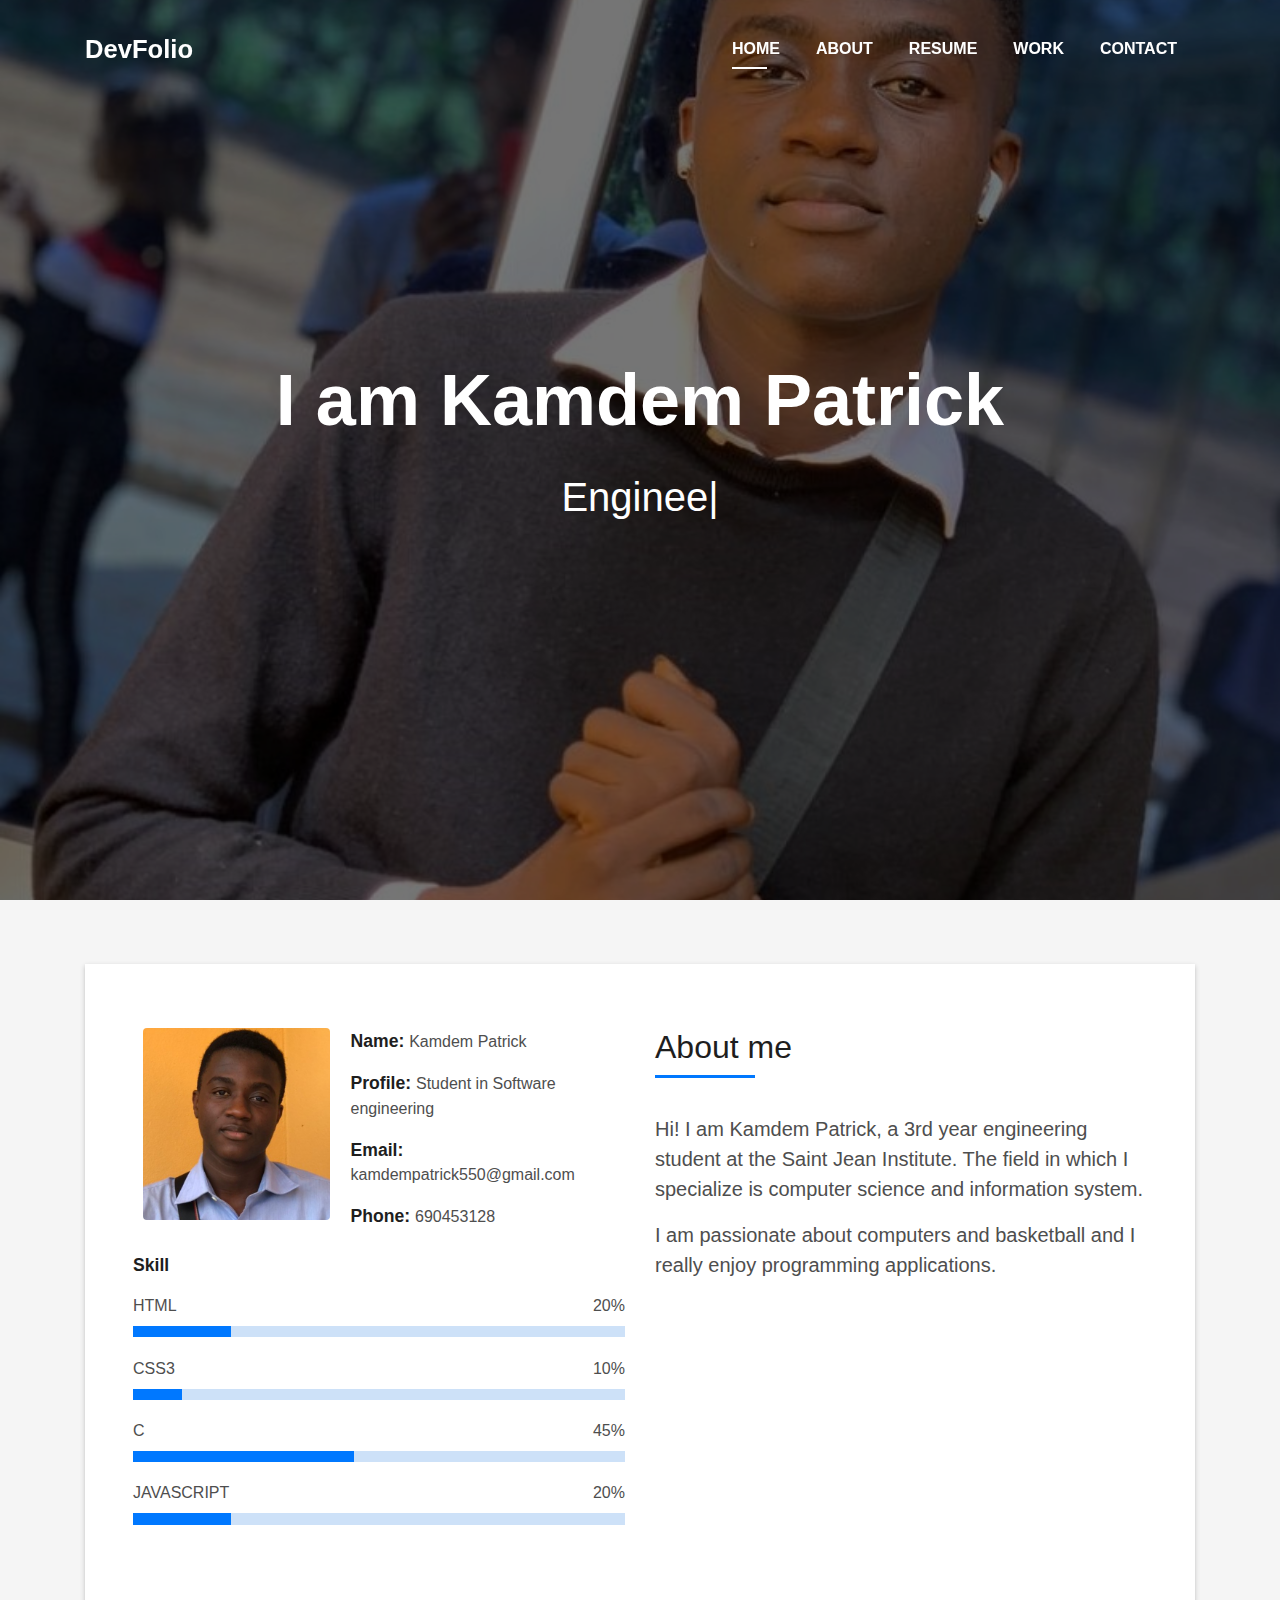
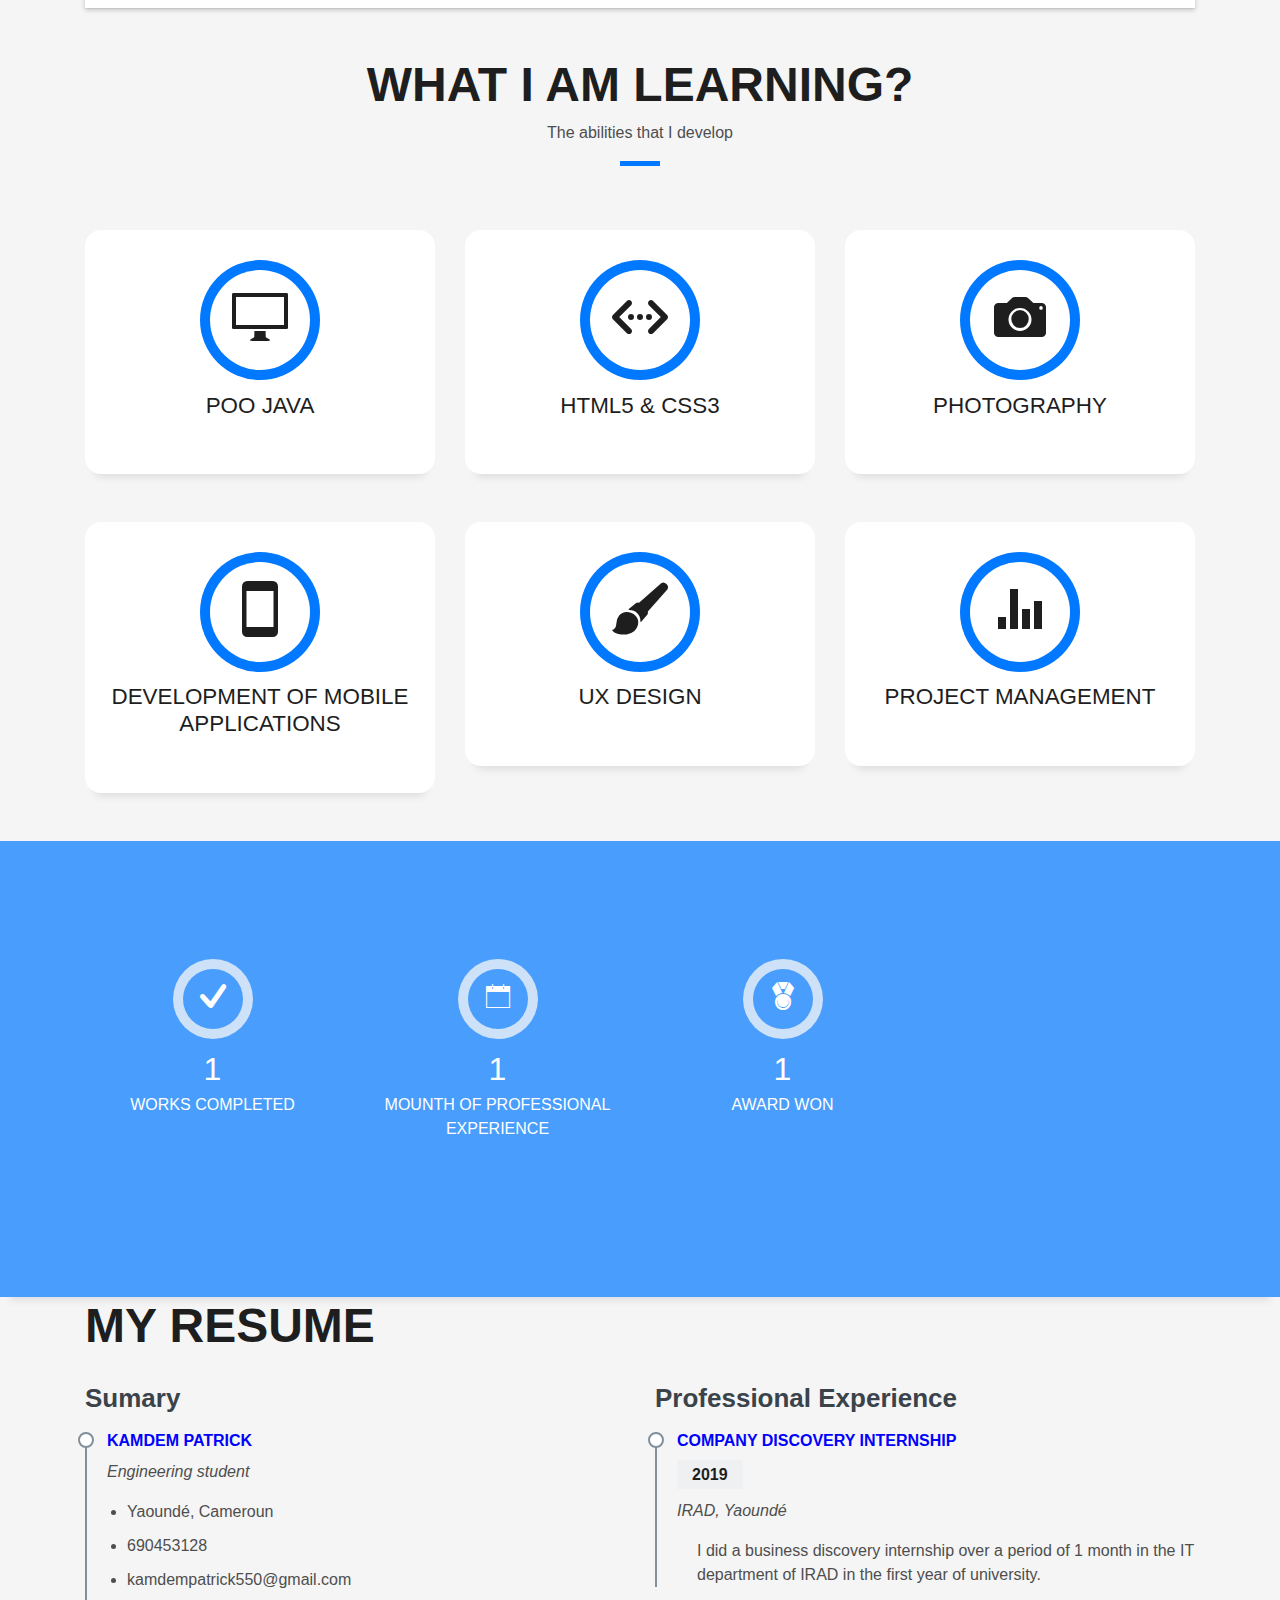
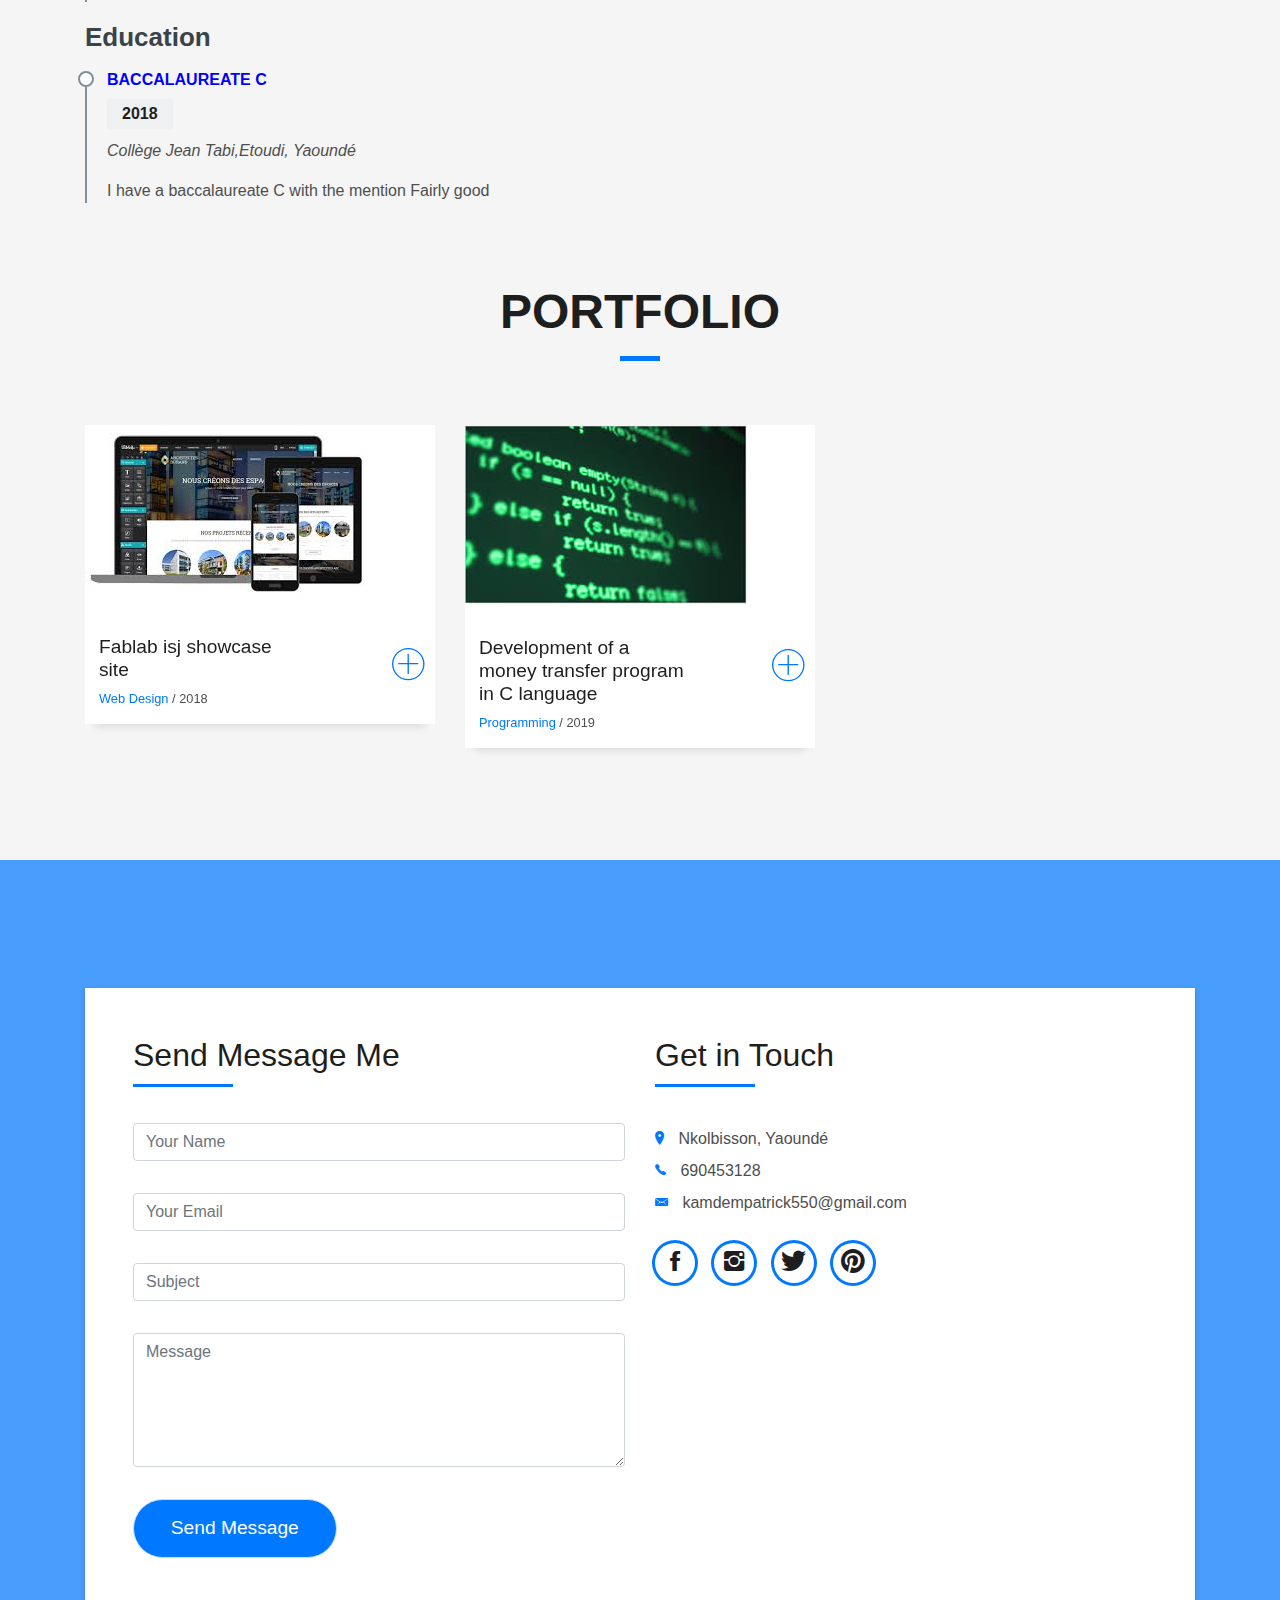
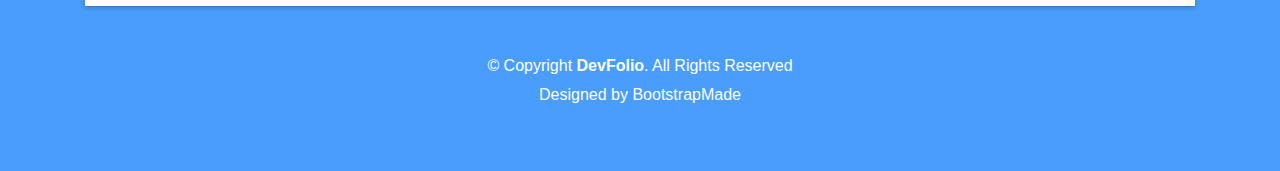
<file: index3.html>
<!DOCTYPE html>
<html lang="en">
<head>
  <meta charset="utf-8">
  <title>DevFolio Bootstrap Template</title>
  <meta content="width=device-width, initial-scale=1.0" name="viewport">
  <meta content="" name="keywords">
  <meta content="" name="description">

  <!-- Favicons -->
  <link href="img/favicon.png" rel="icon">
  <link href="img/apple-touch-icon.png" rel="apple-touch-icon">

  <!-- Bootstrap CSS File -->
  <link href="lib/bootstrap/css/bootstrap.min.css" rel="stylesheet">

  <!-- Libraries CSS Files -->
  <link href="lib/font-awesome/css/font-awesome.min.css" rel="stylesheet">
  <link href="lib/animate/animate.min.css" rel="stylesheet">
  <link href="lib/ionicons/css/ionicons.min.css" rel="stylesheet">
  <link href="lib/owlcarousel/assets/owl.carousel.min.css" rel="stylesheet">
  <link href="lib/lightbox/css/lightbox.min.css" rel="stylesheet">

  <!-- Main Stylesheet File -->
  <link href="css/style.css" rel="stylesheet">

  <!-- =======================================================
    Theme Name: DevFolio
    Theme URL: https://bootstrapmade.com/devfolio-bootstrap-portfolio-html-template/
    Author: BootstrapMade.com
    License: https://bootstrapmade.com/license/
  ======================================================= -->
</head>

<body id="page-top">

  <!--/ Nav Star /-->
  <nav class="navbar navbar-b navbar-trans navbar-expand-md fixed-top" id="mainNav">
    <div class="container">
      <a class="navbar-brand js-scroll" href="#page-top">DevFolio</a>
      <button class="navbar-toggler collapsed" type="button" data-toggle="collapse" data-target="#navbarDefault"
        aria-controls="navbarDefault" aria-expanded="false" aria-label="Toggle navigation">
        <span></span>
        <span></span>
        <span></span>
      </button>
      <div class="navbar-collapse collapse justify-content-end" id="navbarDefault">
        <ul class="navbar-nav">
          <li class="nav-item">
            <a class="nav-link js-scroll active" href="#home">Home</a>
          </li>
          <li class="nav-item">
            <a class="nav-link js-scroll" href="#about">About</a>
          </li>
          <li class="nav-item">
            <a class="nav-link js-scroll" href="#service">Resume</a>
          </li>
          <li class="nav-item">
            <a class="nav-link js-scroll" href="#work">Work</a>
          </li>
          <!-- <li class="nav-item">
            <a class="nav-link js-scroll" href="#blog">Blog</a>
          </li> -->
          <li class="nav-item">
            <a class="nav-link js-scroll" href="#contact">Contact</a>
          </li>
        </ul>
      </div>
    </div>
  </nav>
  <!--/ Nav End /-->

  <!--/ Intro Skew Star /-->
  <div id="home" class="intro route bg-image" style="background-image: url(img/Moi3.jpg)">
    <div class="overlay-itro"></div>
    <div class="intro-content display-table">
      <div class="table-cell">
        <div class="container">
          <!--<p class="display-6 color-d">Hello, world!</p>-->
          <h1 class="intro-title mb-4">I am Kamdem Patrick</h1>
          <p class="intro-subtitle"><span class="text-slider-items">Engineering student,Web developer</span><strong class="text-slider"></strong></p>
          <!-- <p class="pt-3"><a class="btn btn-primary btn js-scroll px-4" href="#about" role="button">Learn More</a></p> -->
        </div>
      </div>
    </div>
  </div>
  <!--/ Intro Skew End /-->

  <section id="about" class="about-mf sect-pt4 route">
    <div class="container">
      <div class="row">
        <div class="col-sm-12">
          <div class="box-shadow-full">
            <div class="row">
              <div class="col-md-6">
                <div class="row">
                  <div class="col-sm-6 col-md-5">
                    <div class="about-img">
                      <img src="img/Moi2.jpg" class="img-fluid rounded b-shadow-a" alt="">
                    </div>
                  </div>
                  <div class="col-sm-6 col-md-7">
                    <div class="about-info">
                      <p><span class="title-s">Name: </span> <span>Kamdem Patrick
                      </span></p>
                      <p><span class="title-s">Profile: </span> <span>Student in Software engineering</span></p>
                      <p><span class="title-s">Email: </span> <span>kamdempatrick550@gmail.com</span></p>
                      <p><span class="title-s">Phone: </span> <span>690453128</span></p>
                    </div>
                  </div>
                </div>
                <div class="skill-mf">
                  <p class="title-s">Skill</p>
                  <span>HTML</span> <span class="pull-right">20%</span>
                  <div class="progress">
                    <div class="progress-bar" role="progressbar" style="width: 20%;" aria-valuenow="85" aria-valuemin="0"
                      aria-valuemax="100"></div>
                  </div>
                  <span>CSS3</span> <span class="pull-right">10%</span>
                  <div class="progress">
                    <div class="progress-bar" role="progressbar" style="width: 10%" aria-valuenow="75" aria-valuemin="0"
                      aria-valuemax="100"></div>
                  </div>
                  <span>C</span> <span class="pull-right">45%</span>
                  <div class="progress">
                    <div class="progress-bar" role="progressbar" style="width: 45%" aria-valuenow="50" aria-valuemin="0"
                      aria-valuemax="100"></div>
                  </div>
                  <span>JAVASCRIPT</span> <span class="pull-right">20%</span>
                  <div class="progress">
                    <div class="progress-bar" role="progressbar" style="width: 20%" aria-valuenow="90" aria-valuemin="0"
                      aria-valuemax="100"></div>
                  </div>
                </div>
              </div>
              <div class="col-md-6">
                <div class="about-me pt-4 pt-md-0">
                  <div class="title-box-2">
                    <h5 class="title-left">
                      About me
                    </h5>
                  </div>
                  <p class="lead">
                    Hi! I am Kamdem Patrick, a 3rd year engineering student at the Saint Jean Institute. The field in which I specialize is computer science and information system.
                  </p>
                  <p class="lead">
                    I am passionate about computers and basketball and I really enjoy programming applications.
                  </p>
                  <!-- <p class="lead">
                    Nulla porttitor accumsan tincidunt. Quisque velit nisi, pretium ut lacinia in, elementum id enim.
                    Nulla porttitor accumsan
                    tincidunt. Mauris blandit aliquet elit, eget tincidunt nibh pulvinar a.
                  </p> -->
                </div>
              </div>
            </div>
          </div>
        </div>
      </div>
    </div>
  </section>

  <!--/ Section Services Star /-->
  <section id="service" class="services-mf route">
    <div class="container">
      <div class="row">
        <div class="col-sm-12">
          <div class="title-box text-center">
            <h3 class="title-a">
              What I am learning?
            </h3>
            <p class="subtitle-a">
              The abilities that I develop
            </p>
            <div class="line-mf"></div>
          </div>
        </div>
      </div>
      <div class="row">
        <div class="col-md-4">
          <div class="service-box">
            <div class="service-ico">
              <span class="ico-circle"><i class="ion-monitor"></i></span>
            </div>
            <div class="service-content">
              <h2 class="s-title">POO JAVA</h2>
              <!-- <p class="s-description text-center">
                Lorem ipsum dolor sit amet consectetur adipisicing elit. Magni adipisci eaque autem fugiat! Quia,
                provident vitae! Magni
                tempora perferendis eum non provident.
              </p> -->
            </div>
          </div>
        </div>
        <div class="col-md-4">
          <div class="service-box">
            <div class="service-ico">
              <span class="ico-circle"><i class="ion-code-working"></i></span>
            </div>
            <div class="service-content">
              <h2 class="s-title">HTML5 & CSS3 </h2>
              <!-- <p class="s-description text-center">
                Lorem ipsum dolor sit amet consectetur adipisicing elit. Magni adipisci eaque autem fugiat! Quia,
                provident vitae! Magni
                tempora perferendis eum non provident.
              </p> -->
            </div>
          </div>
        </div>
        <div class="col-md-4">
          <div class="service-box">
            <div class="service-ico">
              <span class="ico-circle"><i class="ion-camera"></i></span>
            </div>
            <div class="service-content">
              <h2 class="s-title">Photography</h2>
              <!-- <p class="s-description text-center">
                Lorem ipsum dolor sit amet consectetur adipisicing elit. Magni adipisci eaque autem fugiat! Quia,
                provident vitae! Magni
                tempora perferendis eum non provident.
              </p> -->
            </div>
          </div>
        </div>
        <div class="col-md-4">
          <div class="service-box">
            <div class="service-ico">
              <span class="ico-circle"><i class="ion-android-phone-portrait"></i></span>
            </div>
            <div class="service-content">
              <h2 class="s-title">development of mobile applications</h2>
              <!-- <p class="s-description text-center">
                Lorem ipsum dolor sit amet consectetur adipisicing elit. Magni adipisci eaque autem fugiat! Quia,
                provident vitae! Magni
                tempora perferendis eum non provident.
              </p> -->
            </div>
          </div>
        </div>
        <div class="col-md-4">
          <div class="service-box">
            <div class="service-ico">
              <span class="ico-circle"><i class="ion-paintbrush"></i></span>
            </div>
            <div class="service-content">
              <h2 class="s-title">UX Design</h2>
              <!-- <p class="s-description text-center">
                Lorem ipsum dolor sit amet consectetur adipisicing elit. Magni adipisci eaque autem fugiat! Quia,
                provident vitae! Magni
                tempora perferendis eum non provident.
              </p> -->
            </div>
          </div>
        </div>
        <div class="col-md-4">
          <div class="service-box">
            <div class="service-ico">
              <span class="ico-circle"><i class="ion-stats-bars"></i></span>
            </div>
            <div class="service-content">
              <h2 class="s-title">project management</h2>
              <!-- <p class="s-description text-center">
                Lorem ipsum dolor sit amet consectetur adipisicing elit. Magni adipisci eaque autem fugiat! Quia,
                provident vitae! Magni
                tempora perferendis eum non provident.
              </p> -->
            </div>
          </div>
        </div>
      </div>
    </div>
  </section>
  <!--/ Section Services End /-->

  <div class="section-counter paralax-mf bg-image" style="background-image: url(img/counters-bg.jpg)">
    <div class="overlay-mf"></div>
    <div class="container">
      <div class="row">
        <div class="col-sm-3 col-lg-3">
          <div class="counter-box">
            <div class="counter-ico">
              <span class="ico-circle"><i class="ion-checkmark-round"></i></span>
            </div>
            <div class="counter-num">
              <p class="counter">1</p>
              <span class="counter-text">WORKS COMPLETED</span>
            </div>
          </div>
        </div>
        <div class="col-sm-3 col-lg-3">
          <div class="counter-box pt-4 pt-md-0">
            <div class="counter-ico">
              <span class="ico-circle"><i class="ion-ios-calendar-outline"></i></span>
            </div>
            <div class="counter-num">
              <p class="counter">1</p>
              <span class="counter-text">MOUNTH OF PROFESSIONAL EXPERIENCE</span>
            </div>
          </div>
        </div>
        <div class="col-sm-3 col-lg-3">
          <div class="counter-box pt-4 pt-md-0">
            <div class="counter-ico">
              <span class="ico-circle"><i class="ion-ribbon-a"></i></span>
            </div>
            <div class="counter-num">
              <p class="counter">1</p>
              <span class="counter-text">AWARD WON</span>
            </div>
          </div>
        </div>
        <!-- <div class="col-sm-3 col-lg-3">
          <div class="counter-box pt-4 pt-md-0">
            <div class="counter-ico">
              <span class="ico-circle"><i class="ion-ribbon-a"></i></span>
            </div>
            <div class="counter-num">
              <p class="counter">1</p>
              <span class="counter-text">AWARD WON</span>
            </div>
          </div> -->
        </div>
      </div>
    </div>
  </div>
      
    <!-- Resume -->

    <section id="resume" class="resume">
      <div class="container">

        <div class="section-title">
          <!-- <span>My Resume</span> -->
          <h2 class="title-a">My Resume</h2>
        </div>

        <div class="row">
          <div class="col-lg-6">
            <h3 class="resume-title">Sumary</h3>
            <div class="resume-item pb-0">
              <h4>Kamdem Patrick</h4>
              <p><em>Engineering student</em></p>
              <p>
              <ul>
                <li>Yaoundé, Cameroun</li>
                <li>690453128</li>
                <li>kamdempatrick550@gmail.com</li>
              </ul>
              </p>
            </div>

            <h3 class="resume-title">Education</h3>
            <div class="resume-item">
              <h4>Baccalaureate C</h4>
              <h5>2018</h5>
              <p><em>Collège Jean Tabi,Etoudi, Yaoundé</em></p>
              <p>I have a baccalaureate C with the mention Fairly good</p>
            </div>
            <!-- <div class="resume-item">
              <h4>Bachelor of Fine Arts &amp; Graphic Design</h4>
              <h5>2010 - 2014</h5>
              <p><em>Rochester Institute of Technology, Rochester, NY</em></p>
              <p>Quia nobis sequi est occaecati aut. Repudiandae et iusto quae reiciendis et quis Eius vel ratione eius unde vitae rerum voluptates asperiores voluptatem Earum molestiae consequatur neque etlon sader mart dila</p>
            </div> -->
          </div>
          <div class="col-lg-6">
            <h3 class="resume-title">Professional Experience</h3>
            <div class="resume-item">
              <h4>Company discovery internship</h4>
              <h5>2019</h5>
              <p><em>IRAD, Yaoundé </em></p>
              <p>
              <ul>
                <p>
                  I did a business discovery internship over a period of 1 month in the IT department of IRAD in the first year of university.</p>
              </ul>
              </p>
            </div>
            <!-- <div class="resume-item">
              <h4>Graphic design specialist</h4>
              <h5>2017 - 2018</h5>
              <p><em>Stepping Stone Advertising, New York, NY</em></p>
              <p>
              <ul>
                <li>Developed numerous marketing programs (logos, brochures,infographics, presentations, and advertisements).</li>
                <li>Managed up to 5 projects or tasks at a given time while under pressure</li>
                <li>Recommended and consulted with clients on the most appropriate graphic design</li>
                <li>Created 4+ design presentations and proposals a month for clients and account managers</li>
              </ul>
              </p>
            </div> -->
          </div>
        </div>

      </div>
    </section>


  <!--/ Section Portfolio Star /-->
  <section id="work" class="portfolio-mf sect-pt4 route">
    <div class="container">
      <div class="row">
        <div class="col-sm-12">
          <div class="title-box text-center">
            <h3 class="title-a">
              Portfolio
            </h3>
            <p class="subtitle-a">
              
            </p>
            <div class="line-mf"></div>
          </div>
        </div>
      </div>
      <div class="row">
        <div class="col-md-4">
          <div class="work-box">
            <a href="img/site2.jpg" data-lightbox="gallery-mf">
              <div class="work-img">
                <img src="img/site2.jpg" alt="" class="img-fluid">
              </div>
              <div class="work-content">
                <div class="row">
                  <div class="col-sm-8">
                    <h2 class="w-title">Fablab isj showcase site</h2>
                    <div class="w-more">
                      <span class="w-ctegory">Web Design</span> / <span class="w-date">2018</span>
                    </div>
                  </div>
                  <div class="col-sm-4">
                    <div class="w-like">
                      <span class="ion-ios-plus-outline"></span>
                    </div>
                  </div>
                </div>
              </div>
            </a>
          </div>
        </div>
        <div class="col-md-4">
          <div class="work-box">
            <a href="img/code.jpg" data-lightbox="gallery-mf">
              <div class="work-img">
                <img src="img/code.jpg" alt="" class="img-fluid">
              </div>
              <div class="work-content">
                <div class="row">
                  <div class="col-sm-8">
                    <h2 class="w-title">Development of a money transfer program in C language</h2>
                    <div class="w-more">
                      <span class="w-ctegory">Programming</span> / <span class="w-date">2019</span>
                    </div>
                  </div>
                  <div class="col-sm-4">
                    <div class="w-like">
                      <span class="ion-ios-plus-outline"></span>
                    </div>
                  </div>
                </div>
              </div>
            </a>
          </div>
        </div>
        <!-- <div class="col-md-4">
          <div class="work-box">
            <a href="img/work-3.jpg" data-lightbox="gallery-mf">
              <div class="work-img">
                <img src="img/work-3.jpg" alt="" class="img-fluid">
              </div>
              <div class="work-content">
                <div class="row">
                  <div class="col-sm-8">
                    <h2 class="w-title">Mavrito Lana Dere</h2>
                    <div class="w-more">
                      <span class="w-ctegory">Web Design</span> / <span class="w-date">18 Sep. 2018</span>
                    </div>
                  </div>
                  <div class="col-sm-4">
                    <div class="w-like">
                      <span class="ion-ios-plus-outline"></span>
                    </div>
                  </div>
                </div>
              </div>
            </a>
          </div>
        </div>
        <div class="col-md-4">
          <div class="work-box">
            <a href="img/work-4.jpg" data-lightbox="gallery-mf">
              <div class="work-img">
                <img src="img/work-4.jpg" alt="" class="img-fluid">
              </div>
              <div class="work-content">
                <div class="row">
                  <div class="col-sm-8">
                    <h2 class="w-title">Bindo Laro Cado</h2>
                    <div class="w-more">
                      <span class="w-ctegory">Web Design</span> / <span class="w-date">18 Sep. 2018</span>
                    </div>
                  </div>
                  <div class="col-sm-4">
                    <div class="w-like">
                      <span class="ion-ios-plus-outline"></span>
                    </div>
                  </div>
                </div>
              </div>
            </a>
          </div>
        </div>
        <div class="col-md-4">
          <div class="work-box">
            <a href="img/work-5.jpg" data-lightbox="gallery-mf">
              <div class="work-img">
                <img src="img/work-5.jpg" alt="" class="img-fluid">
              </div>
              <div class="work-content">
                <div class="row">
                  <div class="col-sm-8">
                    <h2 class="w-title">Studio Lena Mado</h2>
                    <div class="w-more">
                      <span class="w-ctegory">Web Design</span> / <span class="w-date">18 Sep. 2018</span>
                    </div>
                  </div>
                  <div class="col-sm-4">
                    <div class="w-like">
                      <span class="ion-ios-plus-outline"></span>
                    </div>
                  </div>
                </div>
              </div>
            </a>
          </div>
        </div>
        <div class="col-md-4">
          <div class="work-box">
            <a href="img/work-6.jpg" data-lightbox="gallery-mf">
              <div class="work-img">
                <img src="img/work-6.jpg" alt="" class="img-fluid">
              </div>
              <div class="work-content">
                <div class="row">
                  <div class="col-sm-8">
                    <h2 class="w-title">Studio Big Bang</h2>
                    <div class="w-more">
                      <span class="w-ctegory">Web Design</span> / <span class="w-date">18 Sep. 2017</span>
                    </div>
                  </div>
                  <div class="col-sm-4">
                    <div class="w-like">
                      <span class="ion-ios-plus-outline"></span>
                    </div>
                  </div>
                </div>
              </div>
            </a>
          </div>
        </div> -->
        
      </div>
    </div>
  </section>
  <!--/ Section Portfolio End /-->

  <!--/ Section Testimonials Star /-->
  <!-- <div class="testimonials paralax-mf bg-image" style="background-image: url(img/overlay-bg.jpg)">
    <div class="overlay-mf"></div>
    <div class="container">
      <div class="row">
        <div class="col-md-12">
          <div id="testimonial-mf" class="owl-carousel owl-theme">
            <div class="testimonial-box">
              <div class="author-test">
                <img src="img/testimonial-2.jpg" alt="" class="rounded-circle b-shadow-a">
                <span class="author">Xavi Alonso</span>
              </div>
              <div class="content-test">
                <p class="description lead">
                  Curabitur arcu erat, accumsan id imperdiet et, porttitor at sem. Lorem ipsum dolor sit amet,
                  consectetur adipiscing elit.
                </p>
                <span class="comit"><i class="fa fa-quote-right"></i></span>
              </div>
            </div>
            <div class="testimonial-box">
              <div class="author-test">
                <img src="img/testimonial-4.jpg" alt="" class="rounded-circle b-shadow-a">
                <span class="author">Marta Socrate</span>
              </div>
              <div class="content-test">
                <p class="description lead">
                  Curabitur arcu erat, accumsan id imperdiet et, porttitor at sem. Lorem ipsum dolor sit amet,
                  consectetur adipiscing elit.
                </p>
                <span class="comit"><i class="fa fa-quote-right"></i></span>
              </div>
            </div>
          </div>
        </div>
      </div>
    </div>
  </div> -->

  <!--/ Section Blog Star /-->
  <!-- <section id="blog" class="blog-mf sect-pt4 route">
    <div class="container">
      <div class="row">
        <div class="col-sm-12">
          <div class="title-box text-center">
            <h3 class="title-a">
              Blog
            </h3>
            <p class="subtitle-a">
              Lorem ipsum, dolor sit amet consectetur adipisicing elit.
            </p>
            <div class="line-mf"></div>
          </div>
        </div>
      </div>
      <div class="row">
        <div class="col-md-4">
          <div class="card card-blog">
            <div class="card-img">
              <a href="blog-single.html"><img src="img/post-1.jpg" alt="" class="img-fluid"></a>
            </div>
            <div class="card-body">
              <div class="card-category-box">
                <div class="card-category">
                  <h6 class="category">Travel</h6>
                </div>
              </div>
              <h3 class="card-title"><a href="blog-single.html">See more ideas about Travel</a></h3>
              <p class="card-description">
                Proin eget tortor risus. Pellentesque in ipsum id orci porta dapibus. Praesent sapien massa, convallis
                a pellentesque nec,
                egestas non nisi.
              </p>
            </div>
            <div class="card-footer">
              <div class="post-author">
                <a href="#">
                  <img src="img/testimonial-2.jpg" alt="" class="avatar rounded-circle">
                  <span class="author">Morgan Freeman</span>
                </a>
              </div>
              <div class="post-date">
                <span class="ion-ios-clock-outline"></span> 10 min
              </div>
            </div>
          </div>
        </div>
        <div class="col-md-4">
          <div class="card card-blog">
            <div class="card-img">
              <a href="blog-single.html"><img src="img/post-2.jpg" alt="" class="img-fluid"></a>
            </div>
            <div class="card-body">
              <div class="card-category-box">
                <div class="card-category">
                  <h6 class="category">Web Design</h6>
                </div>
              </div>
              <h3 class="card-title"><a href="blog-single.html">See more ideas about Travel</a></h3>
              <p class="card-description">
                Proin eget tortor risus. Pellentesque in ipsum id orci porta dapibus. Praesent sapien massa, convallis
                a pellentesque nec,
                egestas non nisi.
              </p>
            </div>
            <div class="card-footer">
              <div class="post-author">
                <a href="#">
                  <img src="img/testimonial-2.jpg" alt="" class="avatar rounded-circle">
                  <span class="author">Morgan Freeman</span>
                </a>
              </div>
              <div class="post-date">
                <span class="ion-ios-clock-outline"></span> 10 min
              </div>
            </div>
          </div>
        </div>
        <div class="col-md-4">
          <div class="card card-blog">
            <div class="card-img">
              <a href="blog-single.html"><img src="img/post-3.jpg" alt="" class="img-fluid"></a>
            </div>
            <div class="card-body">
              <div class="card-category-box">
                <div class="card-category">
                  <h6 class="category">Web Design</h6>
                </div>
              </div>
              <h3 class="card-title"><a href="blog-single.html">See more ideas about Travel</a></h3>
              <p class="card-description">
                Proin eget tortor risus. Pellentesque in ipsum id orci porta dapibus. Praesent sapien massa, convallis
                a pellentesque nec,
                egestas non nisi.
              </p>
            </div>
            <div class="card-footer">
              <div class="post-author">
                <a href="#">
                  <img src="img/testimonial-2.jpg" alt="" class="avatar rounded-circle">
                  <span class="author">Morgan Freeman</span>
                </a>
              </div>
              <div class="post-date">
                <span class="ion-ios-clock-outline"></span> 10 min
              </div>
            </div>
          </div>
        </div>
      </div>
    </div>
  </section> -->
  <!--/ Section Blog End /-->

  <!--/ Section Contact-Footer Star /-->
  <section class="paralax-mf footer-paralax bg-image sect-mt4 route" style="background-image: url(img/overlay-bg.jpg)">
    <div class="overlay-mf"></div>
    <div class="container">
      <div class="row">
        <div class="col-sm-12">
          <div class="contact-mf">
            <div id="contact" class="box-shadow-full">
              <div class="row">
                <div class="col-md-6">
                  <div class="title-box-2">
                    <h5 class="title-left">
                      Send Message Me
                    </h5>
                  </div>
                  <div>
                      <form action="" method="post" role="form" class="contactForm">
                      <div id="sendmessage">Your message has been sent. Thank you!</div>
                      <div id="errormessage"></div>
                      <div class="row">
                        <div class="col-md-12 mb-3">
                          <div class="form-group">
                            <input type="text" name="name" class="form-control" id="name" placeholder="Your Name" data-rule="minlen:4" data-msg="Please enter at least 4 chars" />
                            <div class="validation"></div>
                          </div>
                        </div>
                        <div class="col-md-12 mb-3">
                          <div class="form-group">
                            <input type="email" class="form-control" name="email" id="email" placeholder="Your Email" data-rule="email" data-msg="Please enter a valid email" />
                            <div class="validation"></div>
                          </div>
                        </div>
                        <div class="col-md-12 mb-3">
                            <div class="form-group">
                              <input type="text" class="form-control" name="subject" id="subject" placeholder="Subject" data-rule="minlen:4" data-msg="Please enter at least 8 chars of subject" />
                              <div class="validation"></div>
                            </div>
                        </div>
                        <div class="col-md-12 mb-3">
                          <div class="form-group">
                            <textarea class="form-control" name="message" rows="5" data-rule="required" data-msg="Please write something for us" placeholder="Message"></textarea>
                            <div class="validation"></div>
                          </div>
                        </div>
                        <div class="col-md-12">
                          <button type="submit" class="button button-a button-big button-rouded">Send Message</button>
                        </div>
                      </div>
                    </form>
                  </div>
                </div>
                <div class="col-md-6">
                  <div class="title-box-2 pt-4 pt-md-0">
                    <h5 class="title-left">
                      Get in Touch
                    </h5>
                  </div>
                  <div class="more-info">
                    <!-- <p class="lead">
                      Lorem ipsum dolor sit amet consectetur adipisicing elit. Facilis dolorum dolorem soluta quidem
                      expedita aperiam aliquid at.
                      Totam magni ipsum suscipit amet? Autem nemo esse laboriosam ratione nobis
                      mollitia inventore?
                    </p> -->
                    <ul class="list-ico">
                      <li><span class="ion-ios-location"></span> Nkolbisson, Yaoundé</li>
                      <li><span class="ion-ios-telephone"></span> 690453128</li>
                      <li><span class="ion-email"></span> kamdempatrick550@gmail.com</li>
                    </ul>
                  </div>
                  <div class="socials">
                    <ul>
                      <li><a href=""><span class="ico-circle"><i class="ion-social-facebook"></i></span></a></li>
                      <li><a href=""><span class="ico-circle"><i class="ion-social-instagram"></i></span></a></li>
                      <li><a href=""><span class="ico-circle"><i class="ion-social-twitter"></i></span></a></li>
                      <li><a href=""><span class="ico-circle"><i class="ion-social-pinterest"></i></span></a></li>
                    </ul>
                  </div>
                </div>
              </div>
            </div>
          </div>
        </div>
      </div>
    </div>
    <footer>
      <div class="container">
        <div class="row">
          <div class="col-sm-12">
            <div class="copyright-box">
              <p class="copyright">&copy; Copyright <strong>DevFolio</strong>. All Rights Reserved</p>
              <div class="credits">
                <!--
                  All the links in the footer should remain intact.
                  You can delete the links only if you purchased the pro version.
                  Licensing information: https://bootstrapmade.com/license/
                  Purchase the pro version with working PHP/AJAX contact form: https://bootstrapmade.com/buy/?theme=DevFolio
                -->
                Designed by <a href="https://bootstrapmade.com/">BootstrapMade</a>
              </div>
            </div>
          </div>
        </div>
      </div>
    </footer>
  </section>
  <!--/ Section Contact-footer End /-->

  <a href="#" class="back-to-top"><i class="fa fa-chevron-up"></i></a>
  <div id="preloader"></div>

  <!-- JavaScript Libraries -->
  <script src="lib/jquery/jquery.min.js"></script>
  <script src="lib/jquery/jquery-migrate.min.js"></script>
  <script src="lib/popper/popper.min.js"></script>
  <script src="lib/bootstrap/js/bootstrap.min.js"></script>
  <script src="lib/easing/easing.min.js"></script>
  <script src="lib/counterup/jquery.waypoints.min.js"></script>
  <script src="lib/counterup/jquery.counterup.js"></script>
  <script src="lib/owlcarousel/owl.carousel.min.js"></script>
  <script src="lib/lightbox/js/lightbox.min.js"></script>
  <script src="lib/typed/typed.min.js"></script>
  <!-- Contact Form JavaScript File -->
  <script src="contactform/contactform.js"></script>

  <!-- Template Main Javascript File -->
  <script src="js/main.js"></script>

</body>
</html>
</file>
<file: css/style.css>
/*
  Theme Name: DevFolio
  Theme URL: https://bootstrapmade.com/devfolio-bootstrap-portfolio-html-template/
  Author: BootstrapMade.com
  License: https://bootstrapmade.com/license/
*/

/*======================================
//--//-->   STYLES GENERALES
======================================*/

body {
  background-color: #f5f5f5;
  color: #4e4e4e;
}

h1,
h2,
h3,
h4,
h5,
h6 {
  color: #1e1e1e;
}

a {
  color: #1e1e1e;
  transition: all 0.5s ease-in-out;
}

a:hover {
  color: #0078ff;
  text-decoration: none;
  transition: all 0.5s ease-in-out;
}

.p-r {
  position: relative;
}

.color-a {
  color: #0078ff;
}

.color-d {
  color: #f5f5f5;
}

.color-text-a {
  color: #4e4e4e;
}

.box-shadow,
.paralax-mf,
.service-box,
.work-box,
.card-blog {
  box-shadow: 0 13px 8px -10px rgba(0, 0, 0, 0.1);
}

.box-shadow-a,
.button:hover {
  box-shadow: 0 0 0 4px #cde1f8;
}

.display-5 {
  font-size: 2.5rem;
  font-weight: 300;
  line-height: 1.1;
}

.display-6 {
  font-size: 2rem;
  font-weight: 300;
  line-height: 1.1;
}

.avatar {
  width: 32px;
  height: 32px;
  margin-right: 4px;
  overflow: hidden;
}

.bg-image {
  background-repeat: no-repeat;
  background-attachment: fixed;
  background-size: cover;
  background-position: center center;
}

.overlay-mf {
  background-color: #0078ff;
}

.overlay-mf {
  position: absolute;
  top: 0;
  left: 0px;
  padding: 0;
  height: 100%;
  width: 100%;
  opacity: .7;
}

.paralax-mf {
  position: relative;
  padding: 8rem 0;
}

.display-table {
  width: 100%;
  height: 100%;
  display: table;
}

.table-cell {
  display: table-cell;
  vertical-align: middle;
}

/*--/ Sections /--*/

.sect-4 {
  padding: 4rem 0;
}

.sect-pt4 {
  padding-top: 4rem;
}

.sect-mt4 {
  margin-top: 4rem;
}

/*--/ Title s /--*/

.title-s {
  font-weight: 600;
  color: #1e1e1e;
  font-size: 1.1rem;
}

/*--/ Title A /--*/

.title-box {
  margin-bottom: 4rem;
}

.title-a {
  font-size: 3rem;
  font-weight: bold;
  text-transform: uppercase;
}

.subtitle-a {
  color: #4e4e4e;
}

.line-mf {
  width: 40px;
  height: 5px;
  background-color: #0078ff;
  margin: 0 auto;
}

/*--/ Title Left /--*/

.title-box-2 {
  margin-bottom: 3rem;
}

.title-left {
  font-size: 2rem;
  position: relative;
}

.title-left:before {
  content: '';
  position: absolute;
  height: 3px;
  background-color: #0078ff;
  width: 100px;
  bottom: -12px;
}

/*------/ Box /------*/

.box-pl2 {
  padding-left: 2rem;
}

.box-shadow-full {
  padding: 3rem 1.25rem;
  position: relative;
  background-color: #fff;
  margin-bottom: 3rem;
  z-index: 2;
  box-shadow: 0 1px 1px 0 rgba(0, 0, 0, 0.06), 0 2px 5px 0 rgba(0, 0, 0, 0.2);
}

/*------/ Socials /------*/

.socials {
  padding: 1.5rem 0;
}

.socials ul li {
  display: inline-block;
}

.socials .ico-circle {
  height: 40px;
  width: 40px;
  font-size: 1.7rem;
  border-radius: 50%;
  line-height: 1.4;
  margin: 0 15px 0 0;
  box-shadow: 0 0 0 3px #0078ff;
  transition: all 500ms ease;
}

.socials .ico-circle:hover {
  background-color: #0078ff;
  color: #fff;
  box-shadow: 0 0 0 3px #cde1f8;
  transition: all 500ms ease;
}

/*------/ Ul resect /------*/

.ul-resect,
.socials ul,
.list-ico,
.blog-wrapper .post-meta ul,
.box-comments .list-comments,
.widget-sidebar .list-sidebar,
.widget-tags ul {
  list-style: none;
  padding-left: 0;
  margin-bottom: 0;
}

.list-ico {
  line-height: 2;
}

.list-ico span {
  color: #0078ff;
  margin-right: 10px;
}

/*------/ Ico Circle /------*/

.ico-circle {
  height: 100px;
  width: 100px;
  font-size: 2rem;
  border-radius: 50%;
  line-height: 1.55;
  margin: 0 auto;
  text-align: center;
  box-shadow: 0 0 0 10px #0078ff;
  display: block;
}

/*------/ Owl Carousel /------*/

.owl-theme .owl-dots {
  text-align: center;
  margin-top: 18px;
}

.owl-theme .owl-dots .owl-dot {
  display: inline-block;
}

.owl-theme .owl-dots .owl-dot span {
  width: 18px;
  height: 7px;
  margin: 5px 5px;
  background: #cde1f8;
  border: 0px solid #cde1f8;
  display: block;
  transition: all 0.6s ease-in-out;
  cursor: pointer;
}

.owl-theme .owl-dots .owl-dot:hover span {
  background-color: #cde1f8;
}

.owl-theme .owl-dots .owl-dot.active span {
  background-color: #1B1B1B;
  width: 25px;
}

/*--/ Scrolltop s /--*/

.scrolltop-mf {
  position: relative;
  display: none;
}

.scrolltop-mf span {
  z-index: 999;
  position: fixed;
  width: 42px;
  height: 42px;
  background-color: #0078ff;
  opacity: .7;
  font-size: 1.6rem;
  line-height: 1.5;
  text-align: center;
  color: #fff;
  top: auto;
  left: auto;
  right: 30px;
  bottom: 50px;
  cursor: pointer;
  border-radius: 50%;
}

/* Back to top button */

.back-to-top {
  position: fixed;
  display: none;
  background: #0078ff;
  color: #fff;
  width: 44px;
  height: 44px;
  text-align: center;
  line-height: 1;
  font-size: 16px;
  border-radius: 50%;
  right: 15px;
  bottom: 15px;
  transition: background 0.5s;
  z-index: 11;
}

.back-to-top i {
  padding-top: 12px;
  color: #fff;
}

/* Prelaoder */

#preloader {
  position: fixed;
  top: 0;
  left: 0;
  right: 0;
  bottom: 0;
  z-index: 9999;
  overflow: hidden;
  background: #fff;
}

#preloader:before {
  content: "";
  position: fixed;
  top: calc(50% - 30px);
  left: calc(50% - 30px);
  border: 6px solid #f2f2f2;
  border-top: 6px solid #0078ff;
  border-radius: 50%;
  width: 60px;
  height: 60px;
  -webkit-animation: animate-preloader 1s linear infinite;
  animation: animate-preloader 1s linear infinite;
}

@-webkit-keyframes animate-preloader {
  0% {
    -webkit-transform: rotate(0deg);
    transform: rotate(0deg);
  }

  100% {
    -webkit-transform: rotate(360deg);
    transform: rotate(360deg);
  }
}

@keyframes animate-preloader {
  0% {
    -webkit-transform: rotate(0deg);
    transform: rotate(0deg);
  }

  100% {
    -webkit-transform: rotate(360deg);
    transform: rotate(360deg);
  }
}

/*======================================
//--//-->   NAVBAR
======================================*/

.navbar-b {
  transition: all .5s ease-in-out;
  background-color: transparent;
  padding-top: 1.563rem;
  padding-bottom: 1.563rem;
}

.navbar-b.navbar-reduce {
  box-shadow: 0px 6px 9px 0px rgba(0, 0, 0, 0.06);
}

.navbar-b.navbar-trans .nav-item,
.navbar-b.navbar-reduce .nav-item {
  position: relative;
  padding-right: 10px;
  padding-left: 0;
}

.navbar-b.navbar-trans .nav-link,
.navbar-b.navbar-reduce .nav-link {
  color: #fff;
  text-transform: uppercase;
  font-weight: 600;
}

.navbar-b.navbar-trans .nav-link:before,
.navbar-b.navbar-reduce .nav-link:before {
  content: '';
  position: absolute;
  margin-left: 0px;
  width: 0%;
  bottom: 0;
  left: 0;
  height: 2px;
  transition: all 500ms ease;
}

.navbar-b.navbar-trans .nav-link:hover,
.navbar-b.navbar-reduce .nav-link:hover {
  color: #1B1B1B;
}

.navbar-b.navbar-trans .nav-link:hover:before,
.navbar-b.navbar-reduce .nav-link:hover:before {
  width: 35px;
}

.navbar-b.navbar-trans .show > .nav-link:before,
.navbar-b.navbar-trans .active > .nav-link:before,
.navbar-b.navbar-trans .nav-link.show:before,
.navbar-b.navbar-trans .nav-link.active:before,
.navbar-b.navbar-reduce .show > .nav-link:before,
.navbar-b.navbar-reduce .active > .nav-link:before,
.navbar-b.navbar-reduce .nav-link.show:before,
.navbar-b.navbar-reduce .nav-link.active:before {
  width: 35px;
}

.navbar-b.navbar-trans .nav-link:before {
  background-color: #fff;
}

.navbar-b.navbar-trans .nav-link:hover {
  color: #fff;
}

.navbar-b.navbar-trans .show > .nav-link,
.navbar-b.navbar-trans .active > .nav-link,
.navbar-b.navbar-trans .nav-link.show,
.navbar-b.navbar-trans .nav-link.active {
  color: #fff;
}

.navbar-b.navbar-reduce {
  transition: all .5s ease-in-out;
  background-color: #fff;
  padding-top: 15px;
  padding-bottom: 15px;
}

.navbar-b.navbar-reduce .nav-link {
  color: #0078ff;
}

.navbar-b.navbar-reduce .nav-link:before {
  background-color: #0078ff;
}

.navbar-b.navbar-reduce .nav-link:hover {
  color: #0078ff;
}

.navbar-b.navbar-reduce .show > .nav-link,
.navbar-b.navbar-reduce .active > .nav-link,
.navbar-b.navbar-reduce .nav-link.show,
.navbar-b.navbar-reduce .nav-link.active {
  color: #0078ff;
}

.navbar-b.navbar-reduce .navbar-brand {
  color: #0078ff;
}

.navbar-b.navbar-reduce .navbar-toggler span {
  background-color: #1B1B1B;
}

.navbar-b .navbar-brand {
  color: #fff;
  font-size: 1.6rem;
  font-weight: 600;
}

.navbar-b .navbar-nav .dropdown-item.show .dropdown-menu,
.navbar-b .dropdown.show .dropdown-menu,
.navbar-b .dropdown-btn.show .dropdown-menu {
  -webkit-transform: translate3d(0px, 0px, 0px);
  transform: translate3d(0px, 0px, 0px);
  visibility: visible !important;
}

.navbar-b .dropdown-menu {
  margin: 1.12rem 0 0;
  border-radius: 0;
}

.navbar-b .dropdown-menu .dropdown-item {
  padding: .7rem 1.7rem;
  transition: all 500ms ease;
}

.navbar-b .dropdown-menu .dropdown-item:hover {
  background-color: #0078ff;
  color: #fff;
  transition: all 500ms ease;
}

.navbar-b .dropdown-menu .dropdown-item.active {
  background-color: #0078ff;
}

/*--/ Hamburger Navbar /--*/

.navbar-toggler {
  position: relative;
}

.navbar-toggler:focus,
.navbar-toggler:active {
  outline: 0;
}

.navbar-toggler span {
  display: block;
  background-color: #fff;
  height: 3px;
  width: 25px;
  margin-top: 4px;
  margin-bottom: 4px;
  -webkit-transform: rotate(0deg);
  transform: rotate(0deg);
  left: 0;
  opacity: 1;
}

.navbar-toggler span:nth-child(1),
.navbar-toggler span:nth-child(3) {
  transition: -webkit-transform .35s ease-in-out;
  transition: transform .35s ease-in-out;
  transition: transform .35s ease-in-out, -webkit-transform .35s ease-in-out;
}

.navbar-toggler:not(.collapsed) span:nth-child(1) {
  position: absolute;
  left: 12px;
  top: 10px;
  -webkit-transform: rotate(135deg);
  transform: rotate(135deg);
  opacity: 0.9;
}

.navbar-toggler:not(.collapsed) span:nth-child(2) {
  height: 12px;
  visibility: hidden;
  background-color: transparent;
}

.navbar-toggler:not(.collapsed) span:nth-child(3) {
  position: absolute;
  left: 12px;
  top: 10px;
  -webkit-transform: rotate(-135deg);
  transform: rotate(-135deg);
  opacity: 0.9;
}

/*======================================
//--//-->   INTRO
======================================*/

.intro {
  height: 100vh;
  position: relative;
  color: #fff;
}

.intro .intro-content {
  text-align: center;
  position: absolute;
}

.intro .overlay-itro {
  background-color: rgba(0, 0, 0, 0.6);
  position: absolute;
  top: 0;
  left: 0px;
  padding: 0;
  height: 100%;
  width: 100%;
  opacity: .9;
}

.intro .intro-title {
  color: #fff;
  font-weight: 600;
  font-size: 3rem;
}

.intro .intro-subtitle {
  font-size: 1.5rem;
  font-weight: 300;
}

.intro .text-slider-items {
  display: none;
}

.intro-single {
  height: 350px;
}

.intro-single .intro-content {
  margin-top: 30px;
}

.intro-single .intro-title {
  text-transform: uppercase;
  font-size: 3rem;
}

.intro-single .breadcrumb {
  background-color: transparent;
  color: #0078ff;
}

.intro-single .breadcrumb .breadcrumb-item:before {
  color: #cde1f8;
}

.intro-single .breadcrumb .breadcrumb-item.active {
  color: #cde1f8;
}

.intro-single .breadcrumb a {
  color: #fff;
}

/*======================================
//--//-->   ABOUT
======================================*/

.about-mf .box-shadow-full {
  padding-top: 4rem;
  padding-bottom: 4rem;
}

.about-mf .about-img {
  margin-bottom: 2rem;
}

.about-mf .about-img img {
  margin-left: 10px;
}

.skill-mf span {
  color: #4e4e4e;
}

.skill-mf .progress {
  background-color: #cde1f8;
  margin: .5rem 0 1.2rem 0;
  border-radius: 0;
  height: .7rem;
}

.skill-mf .progress .progress-bar {
  height: .7rem;
  background-color: #0078ff;
}

/*======================================
//--//-->   SERVICES
======================================*/

.service-box {
  background-color: #fff;
  padding: 2.5rem 1.3rem;
  border-radius: 1rem;
  margin-bottom: 3rem;
}

.service-box:hover .ico-circle {
  transition: all 500ms ease;
  color: #fff;
  background-color: #0078ff;
  box-shadow: 0 0 0 10px #cde1f8;
}

.service-box .service-ico {
  margin-bottom: 1rem;
  color: #1e1e1e;
}

.service-box .ico-circle {
  transition: all 500ms ease;
  font-size: 4rem;
}

.service-box .s-title {
  font-size: 1.4rem;
  text-transform: uppercase;
  text-align: center;
  padding: .4rem 0;
}

.service-box .s-description {
  color: #4e4e4e;
}

/*======================================
//--//-->   COUNTER
======================================*/

.counter-box {
  color: #fff;
  text-align: center;
}

.counter-ico {
  margin-bottom: 1rem;
}

.counter-ico .ico-circle {
  height: 60px;
  width: 60px;
  line-height: 1.8;
  box-shadow: 0 0 0 10px #cde1f8;
}

.counter-num .counter {
  font-size: 2rem;
  margin-bottom: 0;
}

/*======================================
//--//-->   PORTFOLIO
======================================*/

.work-box {
  margin-bottom: 3rem;
  -webkit-backface-visibility: hidden;
  backface-visibility: hidden;
  background-color: #fff;
}

.work-box:hover img {
  -webkit-transform: scale(1.3);
  transform: scale(1.3);
}

.work-img {
  display: block;
  overflow: hidden;
}

.work-img img {
  transition: all 1s;
}

.work-content {
  padding: 2rem 3% 1rem 4%;
}

.work-content .w-more {
  color: #4e4e4e;
  font-size: .8rem;
}

.work-content .w-more .w-ctegory {
  color: #0078ff;
}

.work-content .w-like {
  font-size: 2.5rem;
  color: #0078ff;
  float: right;
}

.work-content .w-like a {
  color: #0078ff;
}

.work-content .w-like .num-like {
  font-size: .7rem;
}

.w-title {
  font-size: 1.2rem;
}

/*======================================
//--//-->   TESTIMONIALS
======================================*/

.testimonials .owl-carousel .owl-item img {
  width: auto;
}

.testimonial-box {
  color: #fff;
  text-align: center;
}

.testimonial-box .author-test {
  margin-top: 1rem;
}

.testimonial-box .author-test img {
  margin: 0 auto;
}

.testimonial-box .author {
  color: #fff;
  text-transform: uppercase;
  font-weight: 600;
  margin: 1rem 0;
  display: block;
  font-size: 1.4rem;
}

.testimonial-box .comit {
  font-size: 2rem;
  color: #0078ff;
  background-color: #fff;
  width: 52px;
  height: 52px;
  display: block;
  margin: 0 auto;
  border-radius: 50%;
  line-height: 1.6;
}

/*======================================
//--//-->   BLOG
======================================*/

.card-blog .card-body {
  position: relative;
}

.card-blog .card-category-box {
  position: absolute;
  text-align: center;
  top: -16px;
  left: 15px;
  right: 15px;
  line-height: 25px;
  overflow: hidden;
}

.card-blog .card-category {
  display: inline-block;
  color: #fff;
  padding: 0 15px 5px;
  overflow: hidden;
  background-color: #0078ff;
  border-radius: 4px;
}

.card-blog .card-category .category {
  color: #fff;
  display: inline-block;
  text-transform: uppercase;
  font-size: .7rem;
  letter-spacing: .1px;
  margin-bottom: 0;
}

.card-blog .card-title {
  font-size: 1.3rem;
  margin-top: .6rem;
}

.card-blog .card-description {
  color: #4e4e4e;
}

.card-blog .post-author {
  display: inline-block;
}

.card-blog .post-date {
  color: #4e4e4e;
  display: inline-block;
  float: right;
}

/*======================================
//--//-->   BLOG-SINGLE
======================================*/

.post-box,
.form-comments,
.box-comments,
.widget-sidebar {
  padding: 2rem;
  background-color: #fff;
  margin-bottom: 3rem;
}

.blog-wrapper .article-title {
  font-size: 1.5rem;
}

.blog-wrapper .post-meta {
  margin: 1rem 0;
}

.blog-wrapper .post-meta ul {
  border-left: 4px solid #0078ff;
  margin-top: 1rem;
}

.blog-wrapper .post-meta ul li {
  display: inline-block;
  margin-left: 15px;
}

.blog-wrapper .post-meta ul a {
  color: #0078ff;
}

.blog-wrapper .post-meta ul span {
  color: #1e1e1e;
}

.blog-wrapper .blockquote {
  border-left: 4px solid #0078ff;
  padding: 18px;
  font-style: italic;
}

/*------/ Comments /------*/

.box-comments .list-comments li {
  padding-bottom: 40px;
}

.box-comments .list-comments .comment-avatar {
  display: table-cell;
  vertical-align: top;
}

.box-comments .list-comments .comment-avatar img {
  width: 80px;
  height: 80px;
}

.box-comments .list-comments .comment-author {
  font-size: 1.3rem;
}

.box-comments .list-comments .comment-details {
  display: table-cell;
  vertical-align: top;
  padding-left: 25px;
}

.box-comments .list-comments a {
  color: #0078ff;
}

.box-comments .list-comments span {
  color: #1e1e1e;
  font-style: italic;
}

.box-comments .comment-children {
  margin-left: 40px;
}

/*------/ Sidebar /------*/

.widget-sidebar .sidebar-title {
  font-size: 1.6rem;
  font-weight: 600;
  border-left: 5px solid #0078ff;
  padding-left: 15px;
  text-transform: uppercase;
  margin-bottom: 1.5rem;
}

.widget-sidebar .list-sidebar li {
  position: relative;
  padding: 6px 0 6px 24px;
}

.widget-sidebar .list-sidebar li:before {
  position: absolute;
  content: "";
  width: 10px;
  height: 1px;
  left: 0;
  background-color: #0078ff;
  top: 20px;
}

.sidebar-search input {
  background-color: #fff;
  border-radius: 0;
  transition: all 0.5s ease-in-out;
}

.sidebar-search .btn-search {
  background-color: #0078ff;
  border-color: #0078ff;
  border-radius: 0;
  padding-left: 20px;
  padding-right: 20px;
}

.widget-tags ul li {
  display: inline-block;
  background-color: #0078ff;
  padding: .2rem .6rem;
  margin-bottom: .5rem;
  border-radius: 15px;
}

.widget-tags ul li a {
  color: #fff;
}

/*======================================
//--//-->   CONTACT
======================================*/

.footer-paralax {
  padding: 4rem 0 0 0;
}

.contact-mf {
  margin-top: 4rem;
}

/*======================================
//--//-->   FOOTER
======================================*/

footer {
  text-align: center;
  color: #fff;
  padding-bottom: 4rem;
}

footer .copyright {
  margin-bottom: .3rem;
}

footer .credits {
  margin-bottom: 0;
}

footer .credits a {
  color: #fff;
}

/*======================================
//--//-->   CONtaCT FORM
======================================*/

#sendmessage {
  color: #0078ff;
  border: 1px solid #0078ff;
  display: none;
  text-align: center;
  padding: 15px;
  font-weight: 600;
  margin-bottom: 15px;
}

#errormessage {
  color: red;
  display: none;
  border: 1px solid red;
  text-align: center;
  padding: 15px;
  font-weight: 600;
  margin-bottom: 15px;
}

#sendmessage.show,
#errormessage.show,
.show {
  display: block;
}

.validation {
  color: red;
  display: none;
  margin: 0 0 20px;
  font-weight: 400;
  font-size: 13px;
}

/*======================================
//--//-->   BUTTON
======================================*/

.button {
  display: inline-block;
  padding: .3rem .6rem;
  text-align: center;
  vertical-align: middle;
  -webkit-user-select: none;
  -moz-user-select: none;
  -ms-user-select: none;
  user-select: none;
  font-size: 1rem;
  border-radius: .3rem;
  border: 1px solid transparent;
  transition: all 500ms ease;
  cursor: pointer;
}

.button:focus {
  outline: 0;
}

.button:hover {
  background-color: #0062d3;
  color: #fff;
  transition: all 500ms ease;
}

.button-a {
  background-color: #0078ff;
  color: #fff;
  border-color: #cde1f8;
}

.button-big {
  padding: .9rem 2.3rem;
  font-size: 1.2rem;
}

.button-rouded {
  border-radius: 5rem;
}

.btn-lg {
  padding: .5rem 1rem;
  font-size: 1.25rem;
  line-height: 1.5;
  border-radius: .3rem;
}

@media (min-width: 577px) {
  .counter-box {
    margin-bottom: 1.8rem;
  }
}

@media (min-width: 767px) {
  .about-mf .box-pl2 {
    margin-top: 3rem;
    padding-left: 0rem;
  }

  .card-blog {
    margin-bottom: 3rem;
  }

  .contact-mf .box-pl2 {
    margin-top: 3rem;
    padding-left: 0rem;
  }
}

@media (min-width: 768px) {
  .box-shadow-full {
    padding: 3rem;
  }

  .navbar-b.navbar-trans .nav-item,
  .navbar-b.navbar-reduce .nav-item {
    padding-left: 10px;
  }

  .navbar-b.navbar-trans .nav-link:before,
  .navbar-b.navbar-reduce .nav-link:before {
    margin-left: 18px;
  }

  .intro .intro-title {
    font-size: 4.5rem;
  }

  .intro .intro-subtitle {
    font-size: 2.5rem;
  }

  .intro-single .intro-title {
    font-size: 3.5rem;
  }

  .testimonial-box .description {
    padding: 0 5rem;
  }

  .post-box,
  .form-comments,
  .box-comments,
  .widget-sidebar {
    padding: 3rem;
  }

  .blog-wrapper .article-title {
    font-size: 1.9rem;
  }

  .box-comments .list-comments .comment-author {
    font-size: 1.5rem;
  }
}

@media (min-width: 992px) {
  .testimonial-box .description {
    padding: 0 8rem;
  }
}

@media (min-width: 1200px) {
  .testimonial-box .description {
    padding: 0 13rem;
  }
}

@media (max-width: 1024px) {
  .bg-image {
    background-attachment: scroll;
  }
}

@media (max-width: 768px) {
  .back-to-top {
    bottom: 15px;
  }
}
/*--------------------------------------------------------------
# My Resume
--------------------------------------------------------------*/
.resume .resume-title {
  font-size: 26px;
  font-weight: 700;
  margin-top: 20px;
  margin-bottom: 20px;
  color: #3b434a;
}

.resume .resume-item {
  padding: 0 0 20px 20px;
  margin-top: -2px;
  border-left: 2px solid #82909c;
  position: relative;
}

.resume .resume-item h4 {
  line-height: 18px;
  font-size: 16px;
  font-weight: 700;
  text-transform: uppercase;
  color: blue;
  margin-bottom: 10px;
}

.resume .resume-item h5 {
  font-size: 16px;
  background: #eef0f2;
  padding: 5px 15px;
  display: inline-block;
  font-weight: 600;
  margin-bottom: 10px;
}

.resume .resume-item ul {
  padding-left: 20px;
}

.resume .resume-item ul li {
  padding-bottom: 10px;
}

.resume .resume-item:last-child {
  padding-bottom: 0;
}

.resume .resume-item::before {
  content: "";
  position: absolute;
  width: 16px;
  height: 16px;
  border-radius: 50px;
  left: -9px;
  top: 0;
  background: #fff;
  border: 2px solid #82909c;
}
</file>
